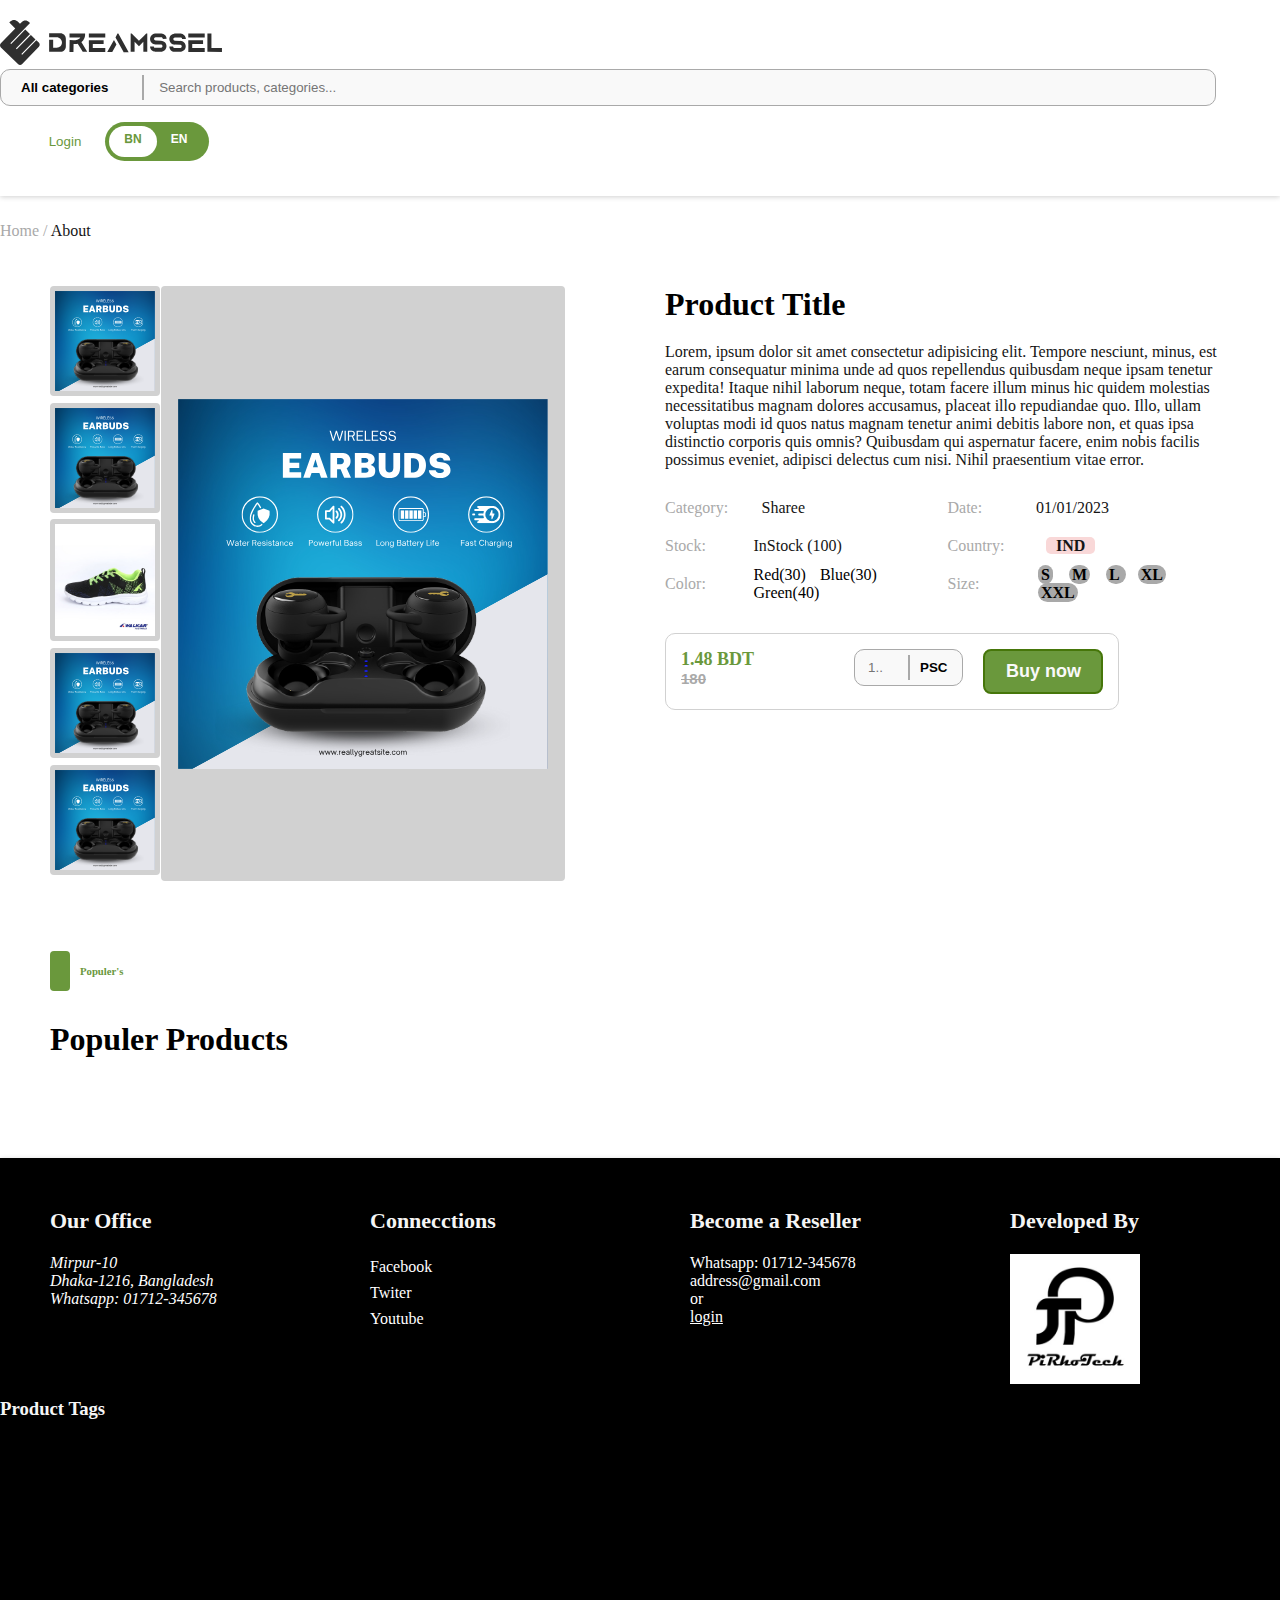
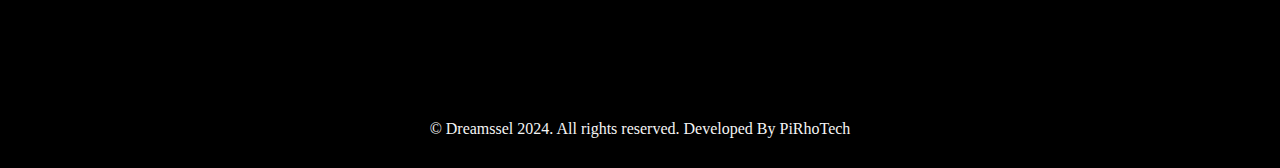
<file: productView.html>
<!DOCTYPE html>
<html lang="en">

<head>
    <meta charset="UTF-8">
    <meta name="viewport" content="width=device-width, initial-scale=1.0">
    <title>Document</title>
    <link href="https://cdn.jsdelivr.net/npm/bootstrap@5.3.2/dist/css/bootstrap.min.css" rel="stylesheet"
        integrity="sha384-T3c6CoIi6uLrA9TneNEoa7RxnatzjcDSCmG1MXxSR1GAsXEV/Dwwykc2MPK8M2HN" crossorigin="anonymous">
    <link rel="stylesheet" href="assets/css/style.css">
    <link rel="stylesheet" href="assets/css/navbar.css">
    <link rel="stylesheet" href="assets/css/customerSays.css" />
    <link rel="stylesheet" href="assets/css/featureProducts.css">
    <link rel="stylesheet" href="assets/css/cardStyle.css">
    <link rel="stylesheet" href="assets/css/productView.css">
    <link rel="stylesheet" href="assets/css/populerProduct.css">
    <link rel="stylesheet" href="assets/css/bottomFeatureProduct.css">
    <link rel="stylesheet" href="assets/css/footer.css">

    <link rel="stylesheet" href="https://cdnjs.cloudflare.com/ajax/libs/font-awesome/6.5.1/css/all.min.css"
        integrity="sha512-DTOQO9RWCH3ppGqcWaEA1BIZOC6xxalwEsw9c2QQeAIftl+Vegovlnee1c9QX4TctnWMn13TZye+giMm8e2LwA=="
        crossorigin="anonymous" referrerpolicy="no-referrer" />
    <link rel="stylesheet" href="assets/owl-carousel/owl.carousel.min.css">
    <link rel="stylesheet" href="assets/owl-carousel/owl.theme.default.min.css">

</head>

<body>
    <!-- navbar -->
    <nav class="navbar navbar-expand-lg">
        <div class="container navContainer">
            <a class="navbar-brand" href="#">
                <img class="brand-logo lineLogo" src="assets/images/lineLogo.svg" alt="logo" />
            </a>

            <div class="searchBar">
                <form class="searchForm" role="search">
                    <!-- drop down -->
                    <!-- comment -->
                    <div class="dropdown">
                        <button class="catagoryBtnSearchBar catagoryBtn" type="button">
                            All categories
                            <div class="dropDownIcon"><i class="fa-solid fa-angle-down"></i></div>
                        </button>
                        <div class="searchBoxDropdown" aria-labelledby="dropdownMenuButton">
                            <ul>
                                <li><a href="">Sharee</a></li>
                                <li><a href="">Borkha</a></li>
                                <li><a href="">Shirt</a></li>
                                <li><a href="">Pant</a></li>
                            </ul>
                        </div>
                    </div>
                    <!-- drop down end -->
                    <input id="search" class="searchBox" type="search" placeholder="Search products, categories..."
                        aria-label="Search" />

                    <button class="SearchBtn" type="submit">
                        <i class="fa-solid fa-magnifying-glass"></i>
                    </button>
                </form>


            </div>

            <div class="userTopBtn">
                <div class="userLogin">
                    <button class="loginBtn">
                        <i class="fa-regular fa-user"></i>
                        <p class="loginText">Login</p>
                    </button>
                </div>
                <!-- language change button -->
                <div class="switch switchBtnTop">
                    <input id="language-toggle" class="check-toggle check-toggle-round-flat" type="checkbox" />
                    <label for="language-toggle"></label>
                    <span class="on">BN</span>
                    <span class="off">EN</span>
                </div>
                <!-- end -->
            </div>
        </div>
    </nav>
    <!-- for responsive menu -->
    <div class="phoneMenu">
        <div class="container phoneNavContainer">
            <div class="menuBarBtn">
                <button onclick="toggleSideMenuBar()"><i class="fa-solid fa-bars"></i></button>
            </div>

            <div class="searchBar">

                <form class="searchForm" role="search">
                    <!-- drop down -->

                    <div class="dropdown">
                        <button class="catagoryBtnSearchBar catagoryBtn" type="button">
                            <span class="allCategoryText">All categories</span>
                            <div class="dropDownIcon"><i class="fa-solid fa-angle-down"></i></div>
                        </button>
                        <div class="searchBoxDropdown" aria-labelledby="dropdownMenuButton">
                            <ul>
                                <li><a href="">Sharee</a></li>
                                <li><a href="">Borkha</a></li>
                                <li><a href="">Shirt</a></li>
                                <li><a href="">Pant</a></li>
                            </ul>
                        </div>
                    </div>
                    <!-- drop down end -->
                    <input class="searchBox" type="search" placeholder="Search products, categories..."
                        aria-label="Search">
                    <button class="SearchBtn" type="submit"><i class="fa-solid fa-magnifying-glass"></i></button>
                </form>

            </div>
        </div>
    </div>


    <!-- breadcrumb start here -->
    <div class="container breadcrumbContainer">
        <div class="path-bar">
            <div class="full-path">
                <p class="inactive-path">Home /</p>
                <span class="active-path">About</span>
            </div>
        </div>
    </div>



    <!-- mid content -->

    <!-- product view sidebar start here -->
    <div class="sideBar productViewSideBar">
        <!-- language change button -->
        <div class="switchPhoneMenu">
            <div class="switch">
                <input id="language-toggle-Mbl" class="check-toggle check-toggle-round-flat" type="checkbox" />
                <label for="language-toggle-Mbl"></label>
                <span class="on">BN</span>
                <span class="off">EN</span>
            </div>
        </div>
        <!-- end -->
        <button class="sideBarCloseBtn" onclick="toggleSideMenuBar()">
            <i class="fa-solid fa-xmark"></i>
        </button>
        <div class="productCategories">
            <h3>Choose Categories</h3>
            <ul>
                <li><a href="/">Fassion</a></li>
                <li><a href="/">Foot wear</a></li>
                <li><a href="/">Electonics</a></li>
                <li><a href="/">Cloths</a></li>
                <li><a href="/">Others</a></li>
            </ul>
            <button class="moreCategBtn">
                More Categories <span><i class="fa-solid fa-angle-right"></i></span>
            </button>
        </div>

        <div class="bestSellMenu">
            <h3>Best selling products</h3>
            <ul>
                <li><a href="/">Fassion</a></li>
                <li><a href="/">Foot wear</a></li>
                <li><a href="/">Electonics</a></li>
                <li><a href="/">Cloths</a></li>
                <li><a href="/">Others</a></li>
            </ul>
            <button class="moreCategBtn">
                More Categories <span><i class="fa-solid fa-angle-right"></i></span>
            </button>
        </div>

        <div class="trendingProMenu">
            <h3>Tending Products</h3>
            <ul>
                <li><a href="/">Fassion</a></li>
                <li><a href="/">Foot wear</a></li>
                <li><a href="/">Electonics</a></li>
                <li><a href="/">Cloths</a></li>
                <li><a href="/">Others</a></li>
            </ul>
            <button class="moreCategBtn">
                More Categories <span><i class="fa-solid fa-angle-right"></i></span>
            </button>
        </div>
    </div>
    <div class="overlay"></div>
    <!-- product view sidebar end -->
    <div class="productView">
        <div class="product-images">
            <div class="secondary-images">
              <div class="image"><img src="assets/images/product3.svg" alt="" /></div>
              <div class="image"><img src="assets/images/product3.svg" alt="" /></div>
              <div class="image"><img src="assets/images/img.jpeg" alt="" /></div>
              <div class="image"><img src="assets/images/product3.svg" alt="" /></div>
              <div class="image"><img src="assets/images/product3.svg" alt="" /></div>
            </div>
            <div class="primary-image">
              <img src="assets/images/product3.svg" alt="" />
            </div>
          </div>

        <div class="productDetails ">
            <div class="productDescription">
                <h1>Product Title</h1>
                <p>Lorem, ipsum dolor sit amet consectetur adipisicing elit. Tempore nesciunt, minus, est earum
                    consequatur minima unde ad quos repellendus quibusdam neque ipsam tenetur expedita! Itaque nihil
                    laborum neque, totam facere illum minus hic quidem molestias necessitatibus magnam dolores
                    accusamus, placeat illo repudiandae quo. Illo, ullam voluptas modi id quos natus magnam tenetur
                    animi debitis labore non, et quas ipsa distinctio corporis quis omnis? Quibusdam qui aspernatur
                    facere, enim nobis facilis possimus eveniet, adipisci delectus cum nisi. Nihil praesentium vitae
                    error.</p>
            </div>
            <div class="proDesTable">
                <div class="proDesTableLeft">
                    <div class="productAttributeItem">
                        <div class="descriptionTitle">
                            <p>Category:</p>
                        </div>
                        <div class="descriptionBox">
                            <p>Sharee</p>
                        </div>
                    </div>
                    <div class="productAttributeItem">
                        <div class="descriptionTitle">
                            <p>Stock:</p>
                        </div>
                        <div class="descriptionBox">
                            <p>InStock (100)</p>
                        </div>
                    </div>
                    <div class="productAttributeItem">
                        <div class="descriptionTitle">
                            <p>Color:</p>
                        </div>
                        <div class="descriptionBox">
                            <input class="colorRadioBtn" type="radio" id="Red" name="color" value="Red">
                            <label for="Red"> Red(30)</label>
                            <input class="colorRadioBtn" type="radio" id="Blue" name="color" value="Blue">
                            <label for="Blue">Blue(30)</label>
                            <input class="colorRadioBtn" type="radio" id="Green" name="color" value="Green">
                            <label for="Green">Green(40)</label>
                        </div>
                    </div>

                </div>
                <div class="proDesTableRight">
                    <div class="productAttributeItem">
                        <div class="descriptionTitle">
                            <p>Date:</p>
                        </div>
                        <div class="descriptionBox">
                            <p>01/01/2023</p>
                        </div>
                    </div>
                    <div class="productAttributeItem">
                        <div class="descriptionTitle">
                            <p>Country:</p>
                        </div>
                        <div class="descriptionBox">
                            <p><span class="regional-tag">IND</span></p>
                        </div>
                    </div>
                    <div class="productAttributeItem">
                        <div class="descriptionTitle">
                            <p>Size:</p>
                        </div>
                        <div class="descriptionBox">
                            <input class="sizeRadioBtn" type="radio" id="S" name="size" value="S">
                            <label class="sizeLabel" for="S"> <span>S</span></label>
                            <input class="sizeRadioBtn" type="radio" id="M" name="size" value="M">
                            <label class="sizeLabel" for="M"><span>M</span></label>
                            <input class="sizeRadioBtn" type="radio" id="L" name="size" value="L">
                            <label class="sizeLabel" for="L"><span>L</span> </label>
                            <input class="sizeRadioBtn" type="radio" id="XL" name="size" value="XL">
                            <label class="sizeLabel" for="XL"> <span>XL</span></label>
                            <input class="sizeRadioBtn" type="radio" id="XXL" name="size" value="XXL">
                            <label class="sizeLabel" for="XXL"> <span>XXL</span></label>
                        </div>
                    </div>

                </div>
            </div>
            <div class="proDesPriceBox">
                <div class="desPriceBox">
                    <h2 class="price">1.48 BDT</h2>
                    <div class="closePriceAndCategory">
                        <del class="crossed-price">180</del>

                    </div>
                </div>
                <div class="desQuantity">
                    <form class="quantityForm" role="search">

                        <input class="quanInputBox" type="text" placeholder="1..">
                        <!-- drop down -->
                        <div class="quantityDropdown">
                            <button class="pscBtn" type="button">
                                PSC <span><i class="fa-solid fa-angle-down"></i></span>
                            </button>

                        </div>
                        <!-- drop down end -->

                    </form>
                </div>
                <div class="desBuyBtn">
                    <button class="buy-now-button">
                        Buy now
                    </button>
                </div>
            </div>
        </div>
    </div>





    <!-- populer product section -->
    <div class="populerProductBox">
        <div class="header-category">
            <div class="box-pointer"></div>
            <div class="header-category-title">
                <h6>Populer's</h6>
            </div>
        </div>

        <div class="our-feature-product-header">
            <h1>Populer Products</h1>
        </div>

        <div class="PopulerProducts owl-carousel">
            <!-- product card start -->
            <div class="populerItem ">
                <div class="wrapper">
                    <div class="pic-wrapper">
                        <div class="negative-percentage">
                            <p>-36%</p>
                        </div>
                        <div class="product-pic">
                            <img src="assets/images/img.jpeg" alt="" />
                        </div>
                    </div>
                    <div class="title-price-wrapper">
                        <h3 class="product-title">Product Title</h3>

                        <div class="rate-buy-now-wrapper">
                            <div class="price-wrapper">
                                <h2 class="price">1.48 ৳</h2>
                                <div class="closePriceAndCategory">
                                    <del class="crossed-price">180</del>
                                    <div class="regional-tag">
                                        <p>IND</p>
                                    </div>
                                </div>
                            </div>

                            <button class="buy-now-button">Buy now</button>
                        </div>
                    </div>
                </div>
            </div>

            <div class="populerItem ">
                <div class="wrapper">
                    <div class="pic-wrapper">
                        <div class="negative-percentage">
                            <p>-36%</p>
                        </div>
                        <div class="product-pic">
                            <img src="assets/images/img.jpeg" alt="" />
                        </div>
                    </div>
                    <div class="title-price-wrapper">
                        <h3 class="product-title">Product Title</h3>

                        <div class="rate-buy-now-wrapper">
                            <div class="price-wrapper">
                                <h2 class="price">1.48 ৳</h2>
                                <div class="closePriceAndCategory">
                                    <del class="crossed-price">180</del>
                                    <div class="regional-tag">
                                        <p>IND</p>
                                    </div>
                                </div>
                            </div>

                            <button class="buy-now-button">Buy now</button>
                        </div>
                    </div>
                </div>
            </div>

            <div class="populerItem ">
                <div class="wrapper">
                    <div class="pic-wrapper">
                        <div class="negative-percentage">
                            <p>-36%</p>
                        </div>
                        <div class="product-pic">
                            <img src="assets/images/img.jpeg" alt="" />
                        </div>
                    </div>
                    <div class="title-price-wrapper">
                        <h3 class="product-title">Product Title</h3>

                        <div class="rate-buy-now-wrapper">
                            <div class="price-wrapper">
                                <h2 class="price">1.48 ৳</h2>
                                <div class="closePriceAndCategory">
                                    <del class="crossed-price">180</del>
                                    <div class="regional-tag">
                                        <p>IND</p>
                                    </div>
                                </div>
                            </div>

                            <button class="buy-now-button">Buy now</button>
                        </div>
                    </div>
                </div>
            </div>

            <div class="populerItem">
                <div class="wrapper">
                    <div class="pic-wrapper">
                        <div class="negative-percentage">
                            <p>-36%</p>
                        </div>
                        <div class="product-pic">
                            <img src="assets/images/img.jpeg" alt="" />
                        </div>
                    </div>
                    <div class="title-price-wrapper">
                        <h3 class="product-title">Product Title</h3>

                        <div class="rate-buy-now-wrapper">
                            <div class="price-wrapper">
                                <h2 class="price">1.48 ৳</h2>
                                <div class="closePriceAndCategory">
                                    <del class="crossed-price">180</del>
                                    <div class="regional-tag">
                                        <p>IND</p>
                                    </div>
                                </div>
                            </div>

                            <button class="buy-now-button">Buy now</button>
                        </div>
                    </div>
                </div>
            </div>
            <div class="populerItem ">
                <div class="wrapper">
                    <div class="pic-wrapper">
                        <div class="negative-percentage">
                            <p>-36%</p>
                        </div>
                        <div class="product-pic">
                            <img src="assets/images/img.jpeg" alt="" />
                        </div>
                    </div>
                    <div class="title-price-wrapper">
                        <h3 class="product-title">Product Title</h3>

                        <div class="rate-buy-now-wrapper">
                            <div class="price-wrapper">
                                <h2 class="price">1.48 ৳</h2>
                                <div class="closePriceAndCategory">
                                    <del class="crossed-price">180</del>
                                    <div class="regional-tag">
                                        <p>IND</p>
                                    </div>
                                </div>
                            </div>

                            <button class="buy-now-button">Buy now</button>
                        </div>
                    </div>
                </div>
            </div>

            <div class="populerItem">
                <div class="wrapper">
                    <div class="pic-wrapper">
                        <div class="negative-percentage">
                            <p>-36%</p>
                        </div>
                        <div class="product-pic">
                            <img src="assets/images/img.jpeg" alt="" />
                        </div>
                    </div>
                    <div class="title-price-wrapper">
                        <h3 class="product-title">Product Title</h3>

                        <div class="rate-buy-now-wrapper">
                            <div class="price-wrapper">
                                <h2 class="price">1.48 ৳</h2>
                                <div class="closePriceAndCategory">
                                    <del class="crossed-price">180</del>
                                    <div class="regional-tag">
                                        <p>IND</p>
                                    </div>
                                </div>
                            </div>

                            <button class="buy-now-button">Buy now</button>
                        </div>
                    </div>
                </div>
            </div>
        </div>
    </div>

    <!-- footer start here -->
    <div class="footer">
        <div class="footerLinks">
            <div class="addressBox">
                <h3>Our Office</h3>
                <Address>
                    <p>Mirpur-10</p>
                    <p>Dhaka-1216, Bangladesh</p>
                    <p>Whatsapp: 01712-345678</p>
                </Address>
            </div>
            <div class="connections">
                <h3>Connecctions</h3>
                <ul>
                    <li><a href="#">Facebook</a></li>
                    <li><a href="#">Twiter</a></li>
                    <li><a href="#">Youtube</a></li>
                </ul>
            </div>
            <div class="earnings">
                <h3>Become a Reseller</h3>
                <p>Whatsapp: 01712-345678</p>
                <p>address@gmail.com</p>
                <p>or</p>
                <a href="#">login</a>
            </div>
            <div class="pirhotechAdd">
                <h3>Developed By</h3>
                <img src="assets/images/black-logo.jpeg" alt="">
            </div>
        </div>
        <div class="footerTags">
            <h3>Product Tags</h3>
            <ul>
                <li>Sharee</li>
                <li>Sharee</li>
                <li>Sharee</li>
                <li>Sharee</li>
                <li>Sharee</li>
                <li>Sharee</li>
                <li>Sharee</li>
                <li>Sharee</li>
                <li>Sharee</li>
                <li>Sharee</li>
                <li>Sharee</li>
                <li>Sharee</li>
                <li>Sharee</li>
                <li>Sharee</li>
                <li>Sharee</li>
            </ul>
        </div>
        <div class="footerCopyRight">
            <p>&copy Dreamssel 2024. All rights reserved. Developed By PiRhoTech</p>
        </div>
    </div>










    <script src="https://code.jquery.com/jquery-3.7.1.min.js"
        integrity="sha256-/JqT3SQfawRcv/BIHPThkBvs0OEvtFFmqPF/lYI/Cxo=" crossorigin="anonymous"></script>
    <script src="assets/js/index.js"></script>
    <script src="assets/js/productView.js"></script>
    <script src="https://cdn.jsdelivr.net/npm/bootstrap@5.3.2/dist/js/bootstrap.bundle.min.js"
        integrity="sha384-C6RzsynM9kWDrMNeT87bh95OGNyZPhcTNXj1NW7RuBCsyN/o0jlpcV8Qyq46cDfL"
        crossorigin="anonymous"></script>
    <script src="assets/owl-carousel/owl.carousel.min.js"></script>
</body>

</html>
</file>
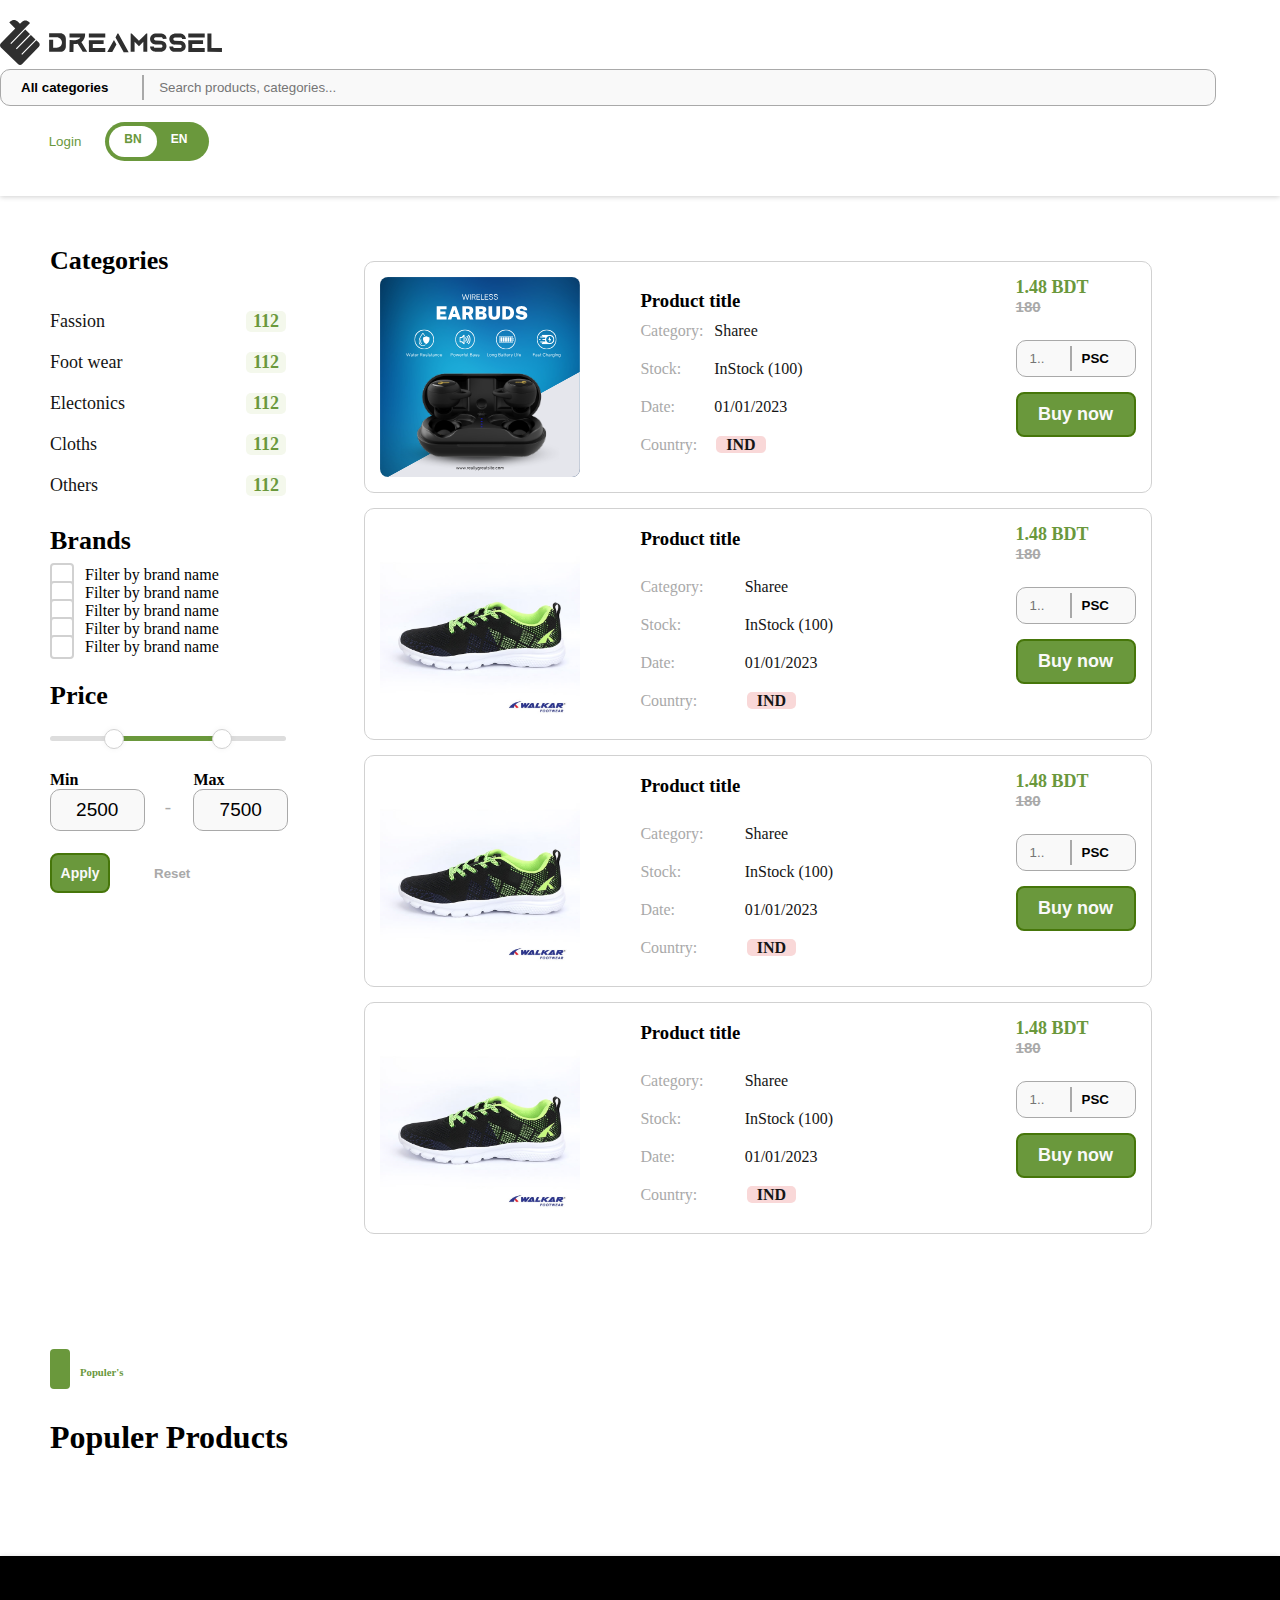
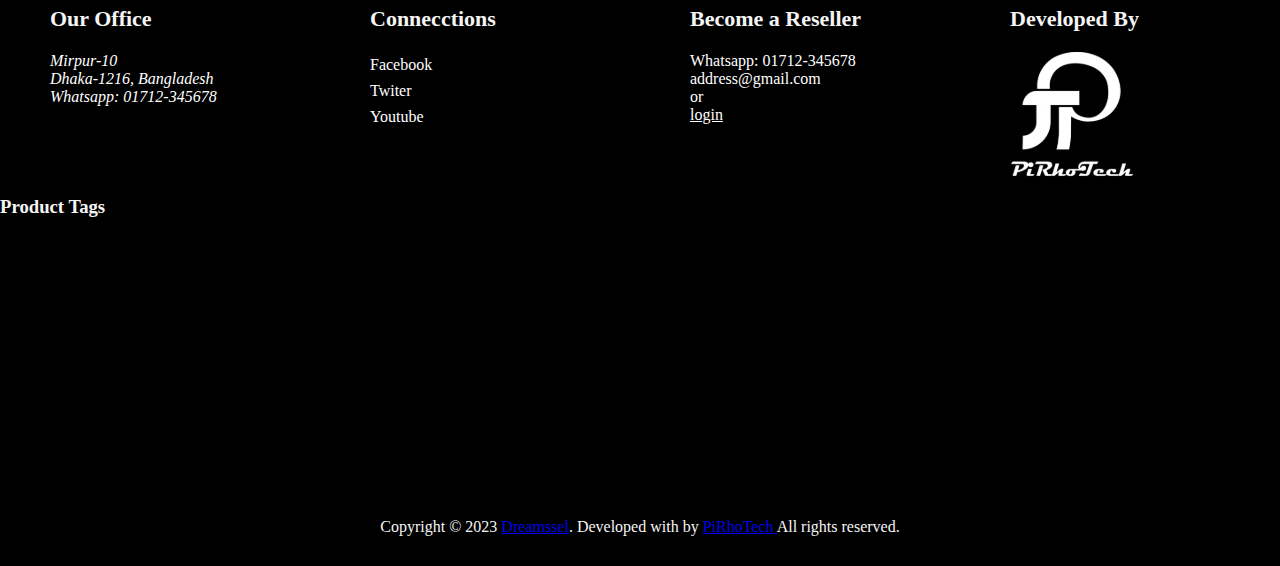
<file: searchView.html>
<!DOCTYPE html>
<html lang="en">

<head>
  <meta charset="UTF-8">
  <meta name="viewport" content="width=device-width, initial-scale=1.0">
  <title>Document</title>
  <link href="https://cdn.jsdelivr.net/npm/bootstrap@5.3.2/dist/css/bootstrap.min.css" rel="stylesheet"
    integrity="sha384-T3c6CoIi6uLrA9TneNEoa7RxnatzjcDSCmG1MXxSR1GAsXEV/Dwwykc2MPK8M2HN" crossorigin="anonymous">
  <link rel="stylesheet" href="assets/css/style.css">
  <link rel="stylesheet" href="assets/css/navbar.css">
  <link rel="stylesheet" href="assets/css/customerSays.css" />
  <link rel="stylesheet" href="assets/css/featureProducts.css">
  <link rel="stylesheet" href="assets/css/cardStyle.css">
  <link rel="stylesheet" href="assets/css/searchView.css">
  <link rel="stylesheet" href="assets/css/populerProduct.css">
  <link rel="stylesheet" href="assets/css/productView.css">
  <link rel="stylesheet" href="assets/css/bottomFeatureProduct.css">
  <link rel="stylesheet" href="assets/css/footer.css">

  <link rel="stylesheet" href="https://cdnjs.cloudflare.com/ajax/libs/font-awesome/6.5.1/css/all.min.css"
    integrity="sha512-DTOQO9RWCH3ppGqcWaEA1BIZOC6xxalwEsw9c2QQeAIftl+Vegovlnee1c9QX4TctnWMn13TZye+giMm8e2LwA=="
    crossorigin="anonymous" referrerpolicy="no-referrer" />
  <link rel="stylesheet" href="assets/owl-carousel/owl.carousel.min.css">
  <link rel="stylesheet" href="assets/owl-carousel/owl.theme.default.min.css">

</head>

<body>
  <!-- navbar -->
  <nav class="navbar navbar-expand-lg">
    <div class="container navContainer">
      <a class="navbar-brand" href="#">
        <img class="brand-logo lineLogo" src="assets/images/lineLogo.svg" alt="logo" />
      </a>

      <div class="searchBar">
        <form class="searchForm" role="search">
          <!-- drop down -->
          <!-- comment -->
          <div class="dropdown">
            <button class="catagoryBtnSearchBar catagoryBtn" type="button">
              All categories
              <div class="dropDownIcon"><i class="fa-solid fa-angle-down"></i></div>
            </button>
            <div class="searchBoxDropdown" aria-labelledby="dropdownMenuButton">
              <ul>
                <li><a href="">Sharee</a></li>
                <li><a href="">Borkha</a></li>
                <li><a href="">Shirt</a></li>
                <li><a href="">Pant</a></li>
              </ul>
            </div>
          </div>
          <!-- drop down end -->
          <input id="search" class="searchBox" type="search" placeholder="Search products, categories..."
            aria-label="Search" />

          <button class="SearchBtn" type="submit">
            <i class="fa-solid fa-magnifying-glass"></i>
          </button>
        </form>


      </div>

      <div class="userTopBtn">
        <div class="userLogin">
          <button class="loginBtn">
            <i class="fa-regular fa-user"></i>
            <p class="loginText">Login</p>
          </button>
        </div>
        <!-- language change button -->
        <div class="switch switchBtnTop">
          <input id="language-toggle" class="check-toggle check-toggle-round-flat" type="checkbox" />
          <label for="language-toggle"></label>
          <span class="on">BN</span>
          <span class="off">EN</span>
        </div>
        <!-- end -->
      </div>
    </div>
  </nav>

  <!-- for responsive menu -->
  <div class="phoneMenu">
    <div class="container phoneNavContainer">
      <div class="menuBarBtn">
        <button onclick="toggleSideMenuBar()">
          <i class="fa-solid fa-sliders"></i>
        </button>
      </div>

      <div class="searchBar">
        <form class="searchForm" role="search">
          <!-- drop down -->

          <div class="dropdown">
            <button class="catagoryBtnSearchBar catagoryBtn" type="button">
              <span class="allCategoryText">All categories</span>
              <div class="dropDownIcon"><i class="fa-solid fa-angle-down"></i></div>
            </button>
            <div class="searchBoxDropdown" aria-labelledby="dropdownMenuButton">
              <ul>
                <li><a href="">Sharee</a></li>
                <li><a href="">Borkha</a></li>
                <li><a href="">Shirt</a></li>
                <li><a href="">Pant</a></li>
              </ul>
            </div>
          </div>
          <!-- drop down end -->
          <input class="searchBox" type="search" placeholder="Search products, categories..." aria-label="Search" />
          <button class="SearchBtn" type="submit">
            <i class="fa-solid fa-magnifying-glass"></i>
          </button>
        </form>
      </div>
    </div>
  </div>

  <!-- mid content -->

  <div class="midContent">
    <div class="sideBar filterBox">
      <!-- language change button -->
      <div class="switchPhoneMenu">
        <div class="switch">
          <input id="language-toggle-Mbl" class="check-toggle check-toggle-round-flat" type="checkbox" />
          <label for="language-toggle-Mbl"></label>
          <span class="on">BN</span>
          <span class="off">EN</span>
        </div>
      </div>
      <!-- end -->
      <button class="sideBarCloseBtn" onclick="toggleSideMenuBar()">
        <i class="fa-solid fa-xmark"></i>
      </button>
      <div class="Categories">
        <h3>Categories</h3>
        <ul>
          <li><a href="">Fassion <span>112</span></a></li>
          <li><a href="">Foot wear <span>112</span></a></li>
          <li><a href="">Electonics <span>112</span></a></li>
          <li><a href="">Cloths <span>112</span></a></li>
          <li><a href="">Others <span>112</span></a></li>
        </ul>
      </div>

      <div class="brands">
        <h3>Brands</h3>
        <form action="">
          <input class="filterCheckBox" type="checkbox" id="brand1" name="brand1" value="Bike">
          <label for="brand1"> Filter by brand name</label>
          <input class="filterCheckBox" type="checkbox" id="brand2" name="brand2" value="Car">
          <label for="brand2"> Filter by brand name</label>
          <input class="filterCheckBox" type="checkbox" id="brand3" name="brand3" value="Boat">
          <label for="brand3"> Filter by brand name</label>
          <input class="filterCheckBox" type="checkbox" id="brand4" name="brand4" value="Boat">
          <label for="brand4"> Filter by brand name</label>
          <input class="filterCheckBox" type="checkbox" id="brand5" name="brand5" value="Boat">
          <label for="brand5"> Filter by brand name</label>
        </form>

      </div>

      <!-- range start -->

      <div class="priceRange">
        <h3>Price</h3>
        <div class="slider">
          <div class="progress"></div>
        </div>
        <div class="range-input">
          <input type="range" class="range-min" min="0" max="10000" value="2500" step="100">
          <input type="range" class="range-max" min="0" max="10000" value="7500" step="100">
        </div>
        <div class="price-input">
          <div class="field">
            <span>Min</span>
            <input type="number" class="input-min" value="2500">
          </div>
          <div class="separator">-</div>
          <div class="field">
            <span>Max</span>
            <input type="number" class="input-max" value="7500">
          </div>
        </div>
        <div class="applyBtnBox">
          <button class="applyBtn">Apply</button>
          <button class="resetBtn">Reset</button>
        </div>
      </div>
    </div>
    <div class="overlay"></div>

    <!-- filter end -->

    <div class="svCardBox">
      <div class="svCard">
        <div class="svDesWraper">
          <div class="svImgSection">
            <img src="assets/images/product3.svg" alt="pic">
          </div>
          <div class="svDesSection">
            <h3>Product title</h3>
            <div class="svProductDetails">
              <div class="productAttributeItem">
                <div class="descriptionTitle">
                  <p>Category:</p>
                </div>
                <div class="descriptionBox">
                  <p>Sharee</p>
                </div>
              </div>
              <div class="productAttributeItem">
                <div class="descriptionTitle">
                  <p>Stock:</p>
                </div>
                <div class="descriptionBox">
                  <p>InStock (100)</p>
                </div>
              </div>
              <div class="productAttributeItem">
                <div class="descriptionTitle">
                  <p>Date:</p>
                </div>
                <div class="descriptionBox">
                  <p>01/01/2023</p>
                </div>
              </div>
              <div class="productAttributeItem">
                <div class="descriptionTitle">
                  <p>Country:</p>
                </div>
                <div class="descriptionBox">
                  <p><span class="regional-tag">IND</span></p>
                </div>
              </div>

            </div>
          </div>
        </div>

        <div class="svPriceSection">
          <div class="svProDesPriceBox">
            <div class="desPriceBox">
              <h2 class="price">1.48 BDT</h2>
              <div class="closePriceAndCategory">
                <del class="crossed-price">180</del>

              </div>
            </div>
            <div class="desQuantity">
              <form class="quantityForm" role="search">

                <input class="quanInputBox" type="text" placeholder="1..">
                <!-- drop down -->
                <div class="quantityDropdown">
                  <button class="pscBtn" type="button">
                    PSC <span><i class="fa-solid fa-angle-down"></i></span>
                  </button>

                </div>
                <!-- drop down end -->

              </form>
            </div>
            <div class="desBuyBtn">
              <button class="buy-now-button">
                Buy now
              </button>
            </div>
          </div>
        </div>
      </div>

      <div class="svCard">
        <div class="svDesWraper">
          <div class="svImgSection">
            <img src="assets/images/img.jpeg" alt="pic">
          </div>
          <div class="svDesSection">
            <h3>Product title</h3>
            <p>Lorem ipsum dolor sit, amet consectetur adipisicing elit.</p>
            <div class="svProductDetails">
              <div class="productAttributeItem">
                <div class="descriptionTitle">
                  <p>Category:</p>
                </div>
                <div class="descriptionBox">
                  <p>Sharee</p>
                </div>
              </div>
              <div class="productAttributeItem">
                <div class="descriptionTitle">
                  <p>Stock:</p>
                </div>
                <div class="descriptionBox">
                  <p>InStock (100)</p>
                </div>
              </div>
              <div class="productAttributeItem">
                <div class="descriptionTitle">
                  <p>Date:</p>
                </div>
                <div class="descriptionBox">
                  <p>01/01/2023</p>
                </div>
              </div>
              <div class="productAttributeItem">
                <div class="descriptionTitle">
                  <p>Country:</p>
                </div>
                <div class="descriptionBox">
                  <p><span class="regional-tag">IND</span></p>
                </div>
              </div>

            </div>
          </div>
        </div>

        <div class="svPriceSection">
          <div class="svProDesPriceBox">
            <div class="desPriceBox">
              <h2 class="price">1.48 BDT</h2>
              <div class="closePriceAndCategory">
                <del class="crossed-price">180</del>

              </div>
            </div>
            <div class="desQuantity">
              <form class="quantityForm" role="search">

                <input class="quanInputBox" type="text" placeholder="1..">
                <!-- drop down -->
                <div class="quantityDropdown">
                  <button class="pscBtn" type="button">
                    PSC <span><i class="fa-solid fa-angle-down"></i></span>
                  </button>

                </div>
                <!-- drop down end -->

              </form>
            </div>
            <div class="desBuyBtn">
              <button class="buy-now-button">
                Buy now
              </button>
            </div>
          </div>
        </div>
      </div>

      <div class="svCard">
        <div class="svDesWraper">
          <div class="svImgSection">
            <img src="assets/images/img.jpeg" alt="pic">
          </div>
          <div class="svDesSection">
            <h3>Product title</h3>
            <p>Lorem ipsum dolor sit, amet consectetur adipisicing elit.</p>
            <div class="svProductDetails">
              <div class="productAttributeItem">
                <div class="descriptionTitle">
                  <p>Category:</p>
                </div>
                <div class="descriptionBox">
                  <p>Sharee</p>
                </div>
              </div>
              <div class="productAttributeItem">
                <div class="descriptionTitle">
                  <p>Stock:</p>
                </div>
                <div class="descriptionBox">
                  <p>InStock (100)</p>
                </div>
              </div>
              <div class="productAttributeItem">
                <div class="descriptionTitle">
                  <p>Date:</p>
                </div>
                <div class="descriptionBox">
                  <p>01/01/2023</p>
                </div>
              </div>
              <div class="productAttributeItem">
                <div class="descriptionTitle">
                  <p>Country:</p>
                </div>
                <div class="descriptionBox">
                  <p><span class="regional-tag">IND</span></p>
                </div>
              </div>

            </div>
          </div>
        </div>

        <div class="svPriceSection">
          <div class="svProDesPriceBox">
            <div class="desPriceBox">
              <h2 class="price">1.48 BDT</h2>
              <div class="closePriceAndCategory">
                <del class="crossed-price">180</del>

              </div>
            </div>
            <div class="desQuantity">
              <form class="quantityForm" role="search">

                <input class="quanInputBox" type="text" placeholder="1..">
                <!-- drop down -->
                <div class="quantityDropdown">
                  <button class="pscBtn" type="button">
                    PSC <span><i class="fa-solid fa-angle-down"></i></span>
                  </button>

                </div>
                <!-- drop down end -->

              </form>
            </div>
            <div class="desBuyBtn">
              <button class="buy-now-button">
                Buy now
              </button>
            </div>
          </div>
        </div>
      </div>

      <div class="svCard">
        <div class="svDesWraper">
          <div class="svImgSection">
            <img src="assets/images/img.jpeg" alt="pic">
          </div>
          <div class="svDesSection">
            <h3>Product title</h3>
            <p>Lorem ipsum dolor sit, amet consectetur adipisicing elit.</p>
            <div class="svProductDetails">
              <div class="productAttributeItem">
                <div class="descriptionTitle">
                  <p>Category:</p>
                </div>
                <div class="descriptionBox">
                  <p>Sharee</p>
                </div>
              </div>
              <div class="productAttributeItem">
                <div class="descriptionTitle">
                  <p>Stock:</p>
                </div>
                <div class="descriptionBox">
                  <p>InStock (100)</p>
                </div>
              </div>
              <div class="productAttributeItem">
                <div class="descriptionTitle">
                  <p>Date:</p>
                </div>
                <div class="descriptionBox">
                  <p>01/01/2023</p>
                </div>
              </div>
              <div class="productAttributeItem">
                <div class="descriptionTitle">
                  <p>Country:</p>
                </div>
                <div class="descriptionBox">
                  <p><span class="regional-tag">IND</span></p>
                </div>
              </div>

            </div>
          </div>
        </div>

        <div class="svPriceSection">
          <div class="svProDesPriceBox">
            <div class="desPriceBox">
              <h2 class="price">1.48 BDT</h2>
              <div class="closePriceAndCategory">
                <del class="crossed-price">180</del>

              </div>
            </div>
            <div class="desQuantity">
              <form class="quantityForm" role="search">

                <input class="quanInputBox" type="text" placeholder="1..">
                <!-- drop down -->
                <div class="quantityDropdown">
                  <button class="pscBtn" type="button">
                    PSC <span><i class="fa-solid fa-angle-down"></i></span>
                  </button>

                </div>
                <!-- drop down end -->

              </form>
            </div>
            <div class="desBuyBtn">
              <button class="buy-now-button">
                Buy now
              </button>
            </div>
          </div>
        </div>
      </div>
    </div>
  </div>

  <!-- populer product section -->
  <div class="populerProductBox">
    <div class="header-category">
      <div class="box-pointer"></div>
      <div class="header-category-title">
        <h6>Populer's</h6>
      </div>
    </div>

    <div class="our-feature-product-header">
      <h1>Populer Products</h1>
    </div>

    <div class="PopulerProducts owl-carousel">
      <!-- product card start -->
      <div class="populerItem ">
        <div class="wrapper">
          <div class="pic-wrapper">
            <div class="negative-percentage">
              <p>-36%</p>
            </div>
            <div class="product-pic">
              <img src="assets/images/img.jpeg" alt="" />
            </div>
          </div>
          <div class="title-price-wrapper">
            <h3 class="product-title">Product Title</h3>

            <div class="rate-buy-now-wrapper">
              <div class="price-wrapper">
                <h2 class="price">1.48 ৳</h2>
                <div class="closePriceAndCategory">
                  <del class="crossed-price">180</del>
                  <div class="regional-tag">
                    <p>IND</p>
                  </div>
                </div>
              </div>

              <button class="buy-now-button">Buy now</button>
            </div>
          </div>
        </div>
      </div>

      <div class="populerItem ">
        <div class="wrapper">
          <div class="pic-wrapper">
            <div class="negative-percentage">
              <p>-36%</p>
            </div>
            <div class="product-pic">
              <img src="assets/images/img.jpeg" alt="" />
            </div>
          </div>
          <div class="title-price-wrapper">
            <h3 class="product-title">Product Title</h3>

            <div class="rate-buy-now-wrapper">
              <div class="price-wrapper">
                <h2 class="price">1.48 ৳</h2>
                <div class="closePriceAndCategory">
                  <del class="crossed-price">180</del>
                  <div class="regional-tag">
                    <p>IND</p>
                  </div>
                </div>
              </div>

              <button class="buy-now-button">Buy now</button>
            </div>
          </div>
        </div>
      </div>

      <div class="populerItem ">
        <div class="wrapper">
          <div class="pic-wrapper">
            <div class="negative-percentage">
              <p>-36%</p>
            </div>
            <div class="product-pic">
              <img src="assets/images/img.jpeg" alt="" />
            </div>
          </div>
          <div class="title-price-wrapper">
            <h3 class="product-title">Product Title</h3>

            <div class="rate-buy-now-wrapper">
              <div class="price-wrapper">
                <h2 class="price">1.48 ৳</h2>
                <div class="closePriceAndCategory">
                  <del class="crossed-price">180</del>
                  <div class="regional-tag">
                    <p>IND</p>
                  </div>
                </div>
              </div>

              <button class="buy-now-button">Buy now</button>
            </div>
          </div>
        </div>
      </div>

      <div class="populerItem">
        <div class="wrapper">
          <div class="pic-wrapper">
            <div class="negative-percentage">
              <p>-36%</p>
            </div>
            <div class="product-pic">
              <img src="assets/images/img.jpeg" alt="" />
            </div>
          </div>
          <div class="title-price-wrapper">
            <h3 class="product-title">Product Title</h3>

            <div class="rate-buy-now-wrapper">
              <div class="price-wrapper">
                <h2 class="price">1.48 ৳</h2>
                <div class="closePriceAndCategory">
                  <del class="crossed-price">180</del>
                  <div class="regional-tag">
                    <p>IND</p>
                  </div>
                </div>
              </div>

              <button class="buy-now-button">Buy now</button>
            </div>
          </div>
        </div>
      </div>
      <div class="populerItem ">
        <div class="wrapper">
          <div class="pic-wrapper">
            <div class="negative-percentage">
              <p>-36%</p>
            </div>
            <div class="product-pic">
              <img src="assets/images/img.jpeg" alt="" />
            </div>
          </div>
          <div class="title-price-wrapper">
            <h3 class="product-title">Product Title</h3>

            <div class="rate-buy-now-wrapper">
              <div class="price-wrapper">
                <h2 class="price">1.48 ৳</h2>
                <div class="closePriceAndCategory">
                  <del class="crossed-price">180</del>
                  <div class="regional-tag">
                    <p>IND</p>
                  </div>
                </div>
              </div>

              <button class="buy-now-button">Buy now</button>
            </div>
          </div>
        </div>
      </div>

      <div class="populerItem">
        <div class="wrapper">
          <div class="pic-wrapper">
            <div class="negative-percentage">
              <p>-36%</p>
            </div>
            <div class="product-pic">
              <img src="assets/images/img.jpeg" alt="" />
            </div>
          </div>
          <div class="title-price-wrapper">
            <h3 class="product-title">Product Title</h3>

            <div class="rate-buy-now-wrapper">
              <div class="price-wrapper">
                <h2 class="price">1.48 ৳</h2>
                <div class="closePriceAndCategory">
                  <del class="crossed-price">180</del>
                  <div class="regional-tag">
                    <p>IND</p>
                  </div>
                </div>
              </div>

              <button class="buy-now-button">Buy now</button>
            </div>
          </div>
        </div>
      </div>
    </div>
  </div>

  <!-- footer start -->

  <div class="footer">
    <div class="footerLinks">
      <div class="addressBox">
        <h3>Our Office</h3>
        <address>
          <p>Mirpur-10</p>
          <p>Dhaka-1216, Bangladesh</p>
          <p>Whatsapp: 01712-345678</p>
        </address>
      </div>
      <div class="connections">
        <h3>Connecctions</h3>
        <ul>
          <li><a href="#">Facebook</a></li>
          <li><a href="#">Twiter</a></li>
          <li><a href="#">Youtube</a></li>
        </ul>
      </div>
      <div class="earnings">
        <h3>Become a Reseller</h3>
        <p>Whatsapp: 01712-345678</p>
        <p>address@gmail.com</p>
        <p>or</p>
        <a href="#">login</a>
      </div>
      <div class="pirhotechAdd">
        <h3>Developed By</h3>
        <img src="assets/images/whitelogoPiRhoTech.svg" alt="" />
      </div>
    </div>
    <div class="footerTags">
      <h3>Product Tags</h3>
      <ul>
        <li>Sharee</li>
        <li>Sharee</li>
        <li>Sharee</li>
        <li>Sharee</li>
        <li>Sharee</li>
        <li>Sharee</li>
        <li>Sharee</li>
        <li>Sharee</li>
        <li>Sharee</li>
        <li>Sharee</li>
        <li>Sharee</li>
        <li>Sharee</li>
        <li>Sharee</li>
        <li>Sharee</li>
        <li>Sharee</li>
      </ul>
    </div>
    <div class="footerCopyRight">
      <p>
        Copyright &copy 2023 <a href="javascript:void(0);" class="text-success">Dreamssel</a>. Developed with <span
          class="fa fa-heart text-danger"></span> by <a class="text-success" href="https://www.pirhotech.com"> PiRhoTech
        </a> All rights reserved.
      </p>
    </div>
  </div>











  <script src="https://code.jquery.com/jquery-3.7.1.min.js"
    integrity="sha256-/JqT3SQfawRcv/BIHPThkBvs0OEvtFFmqPF/lYI/Cxo=" crossorigin="anonymous"></script>
  <script src="assets/owl-carousel/owl.carousel.min.js"></script>
  <script src="assets/js/index.js"></script>
  <script src="assets/js/priceRange.js"></script>
  <script src="https://cdn.jsdelivr.net/npm/bootstrap@5.3.2/dist/js/bootstrap.bundle.min.js"
    integrity="sha384-C6RzsynM9kWDrMNeT87bh95OGNyZPhcTNXj1NW7RuBCsyN/o0jlpcV8Qyq46cDfL"
    crossorigin="anonymous"></script>

</body>

</html>
</file>
<file: assets/css/style.css>
*
{
    margin: 0;
    padding: 0;
}
:root
{
    --primaryColor: #6A983C;
}


/* mid content start */
.midContent
{
    padding: 50px;
    display: flex;
}
.sideBar
{
    width: 20%;
    position: relative;
}
.productsBox
{
    width: 80%;
}
.productCategories
{
    margin-right: 10px;
}
/* sidebar  */
.sideBar h3
{
    font-size: 26px;
    margin-bottom: 25px;
}
.sideBar ul
{
    list-style: none;
    padding-left: 0 !important;
}
.sideBar ul li
{
    padding: 10px 0;
    font-size: 18px;
}
.sideBar ul li ul
{
    margin-left: 20px;
}
.sideBar ul li a 
{
    color: var(--primaryColor);
}



.sideBarCloseBtn
{
    background-color: transparent;
    color: #000;
    border: none;
    padding: 10px;
    font-size: 20px;
    cursor: pointer;
    position: absolute;
    top: 0;
    right: 0;
    display: none;
}
.sideBarCloseBtn:hover
{
    background-color: rgba(0, 0, 0, .1);
}
/* for blur overlay effect to sidebar */
.overlay {
    position: fixed;
    top: 0;
    left: 0;
    width: 100%;
    height: 100%;
    background-color: rgba(0, 0, 0, 0.5); /* Semi-transparent black background */
    z-index: 5; /* Ensure the overlay is below the sidebar */
    display: none; /* Initially hidden */
}

.sideBar.active + .overlay {
    display: block; /* Show overlay when sidebar is active */
}
/* end */
.switchPhoneMenu
{
    position: absolute ;
    top: 10px ;
    left: 0 ;
    display: none;
}

/* for category menu */
.drawer-body li .dropDownIcon {
    margin-left: 15px;
    display: inline-block;
    transition: transform 0.5s ease-in-out;
  }
  .angleDown {
    display: inline-block;
    transition: transform 0.5s ease-in-out;
    transform: rotate(90deg);
  }
  .subCategoryMenu {
    max-height: 0;
    overflow: hidden;
    opacity: 0;
    transition: max-height 0.5s ease, opacity 0.5s ease;
  }
  
  .subCategoryMenu.active {
    max-height: 800px;
    opacity: 1;
  }
  
  .subCategoryItem .dropDownIcon {
    margin-left: 15px;
    display: inline-block;
    transition: transform 0.5s ease-in-out;
  }
/* for top carousel */
.topCarouselItem
{
    width: 100%; 
    aspect-ratio: 1/.35;
    overflow: hidden;
    background-color: #D1D1D1;
    border-radius: 4px;
    display: flex;
    align-items: center;
}
.topCarouselItem img
{
    height: auto;
    width: 100%;
}
.owl-dots
{
    position: absolute;
    bottom: 0px;
    left: 0;
    right: 0;
}
.topCarousel.owl-nav
{
    display: none;
}
/* Active dot color */
.topCarousel .owl-dot.active span{
    background: var(--primaryColor) !important;   
}

/* Dot color on hover */
.topCarousel .owl-dot:hover span{
    background: var(--primaryColor) !important;
}

/* responsive start here */
@media screen and (max-width: 1050px)
{
    .sideBar ul li
    {
        font-size: 15px;
    }
}
@media screen and (max-width: 995px)
{
    .sideBar button span
    {
        padding: 0;
    }
    
}
@media screen and (max-width: 970px)
{
    .sideBar
    {
        position: fixed;
        top: 0;
        left: -100%;
        height: 100%;
        width: 40%;
        background-color: #fff;
        z-index: 10;
        overflow: scroll;
        box-shadow: 0 1px 5px #D1D1D1;
        padding: 50px 0 20px 50px;
        /* display: none; */
        transition: 0.6s ease;
        transition-property: left;
    }
    .sideBar.active
    {
        left: 0;
    }
    .sideBarCloseBtn
    {
        display: block;
    }
    .bestSellMenu, .trendingProMenu {
        margin-top: 80px;
    }
    .sideBar button span
    {
        padding: 0 5px;
    }
    .productsBox 
    {
        width: 100%;
    }
    .midContent 
    {
        padding: 35px;
    }
    .sideBar ul li
    {
        font-size: 18px;
    }
}
@media screen and (max-width: 700px)
{
    .sideBar
    {
        width: 60%;
    }
    .midContent 
    {
        padding: 25px;
    }
}
@media screen and (max-width: 500px)
{
    .sideBar
    {
        width: 70%;
    }
    .midContent
    {
        padding: 20px;
    }
    .productCategories
    {
        margin-top: 20px;
    }
}
@media screen and (max-width: 450px)
{
    .midContent
    {
        padding: 5px;
        margin-top: 20px;
    }
}
@media screen and (max-width: 400px)
{
    .sideBar
    {
        width: 80%;
        padding: 50px 0 20px 30px;
    }
}
</file>
<file: assets/css/navbar.css>
/* code for navbar */
:root
{
    --primaryColor: #6A983C;
}
.navbar
{
    box-shadow: 0 1px 5px #D1D1D1;
    padding: 20px 0;
}
.brand-logo
{
    height: 45px;

}

.userLogin
{
    text-align: center;
    padding: 5px;
    margin-left: 30px;
    height: 60px;
    width: 60px;
}
.userLogin *
{
    color: var(--primaryColor);
}
.loginBtn
{
    background-color: transparent;
    width: 100%;
    height: 100%;
    border: none;
}
.loginBtn:hover  .fa-user
{
    color: #46760A !important;
}
.loginBtn:hover  .loginText
{
    color: #46760A !important;
}
.userTopBtn
{
    display: flex;
    align-items: center;
}

/* design for search bar */
.searchForm
{
    display: flex;
}

.catagoryBtn,.SearchBtn
{
    background-color: transparent;
    border: none;
}
.catagoryBtn
{
    font-weight: bold;
    padding: 5px 15px;
}
.SearchBtn
{
    padding: 5px;
}
.dropdown
{
    position: relative;
}
.dropdown .searchBoxDropdown
{
    position: absolute;
    top: 40px;
    left: -4px;
    right: 0;
    z-index: 2;
    background-color: #f9f9f9;
    border-radius: 8px;
    overflow-y: scroll;
    opacity: 0;
    max-height: 0;
    transition: max-height 0.5s ease-in-out, opacity 0.5s ease-in-out;
}
.searchBoxDropdown.active
{
    opacity: 1;
    max-height: 152px;
}
.catagoryBtnSearchBar .dropDownIcon
{
    color: var(--primaryColor);
    margin-left: 15px;
    display: inline-block;
    transition: transform 0.5s ease-in-out;
}
.angleUp {
    display: inline-block;
    transition: transform 0.5s ease-in-out;
    transform: rotate(-180deg);
  }
.searchBoxDropdown ul
{
    list-style: none;
    padding-left: 0 !important;
    text-align: center;
}
.searchBoxDropdown ul li
{
    padding: 7px 0;
}
.searchBoxDropdown ul li:hover
{
    background-color: var(--primaryColor);
    color: #f9f9f9;
}
.searchBoxDropdown ul li a
{
    text-decoration: none;
    color: #000000;
}
.searchBoxDropdown ul li:hover a
{
    color: #f9f9f9;
}
.searchBox
{
    background-color: transparent;
    outline: none;
    border: none;
    width: 400px;
    padding: 0px 15px;
    border-left: 2px solid #A9A9A9;
    box-sizing: border-box;
}
.searchForm
{
    background-color: #f9f9f9;
    border: 1px solid #A9A9A9;
    padding: 5px;
    border-radius: 10px;
}
.navContainer
{
    max-width: 95% !important;
}
.phoneNavContainer
{
    display: flex;
    max-width: 95%;
    justify-content: space-between;
    align-items: center;
}
.phoneMenu
{
   padding: 20px 0;
   display: none;
   box-shadow: 0 0 6px rgba(0, 0, 0, 0.1); 
}
.menuBarBtn button
{
    background-color: transparent;
    border: none;
    font-size: 20px;
}
.menuBarBtn button
{
    font-size: 25px;
}
.menuBarBtn button:hover
{
    background-color: rgba(0, 0, 0, .1);
}
/* for language change button */
.switch {
    position: relative;
    display: inline-block;
    margin: 0 5px;
  }
  
  .switch > span {
    position: absolute;
    top: 10px;
    pointer-events: none;
    font-family: 'Helvetica', Arial, sans-serif;
    font-weight: bold;
    font-size: 12px;
    text-transform: uppercase;
    text-shadow: 0 1px 0 rgba(0, 0, 0, .06);
    width: 50%;
    text-align: center;
  }
  
  input.check-toggle-round-flat:checked ~ .off {
    color: var(--primaryColor);
  }
  
  input.check-toggle-round-flat:checked ~ .on {
    color: #fff;
  }
  
  .switch > span.on {
    left: 0;
    padding-left: 2px;
    color: var(--primaryColor);
  }
  
  .switch > span.off {
    right: 0;
    padding-right: 4px;
    color: #fff;
  }
  
  .check-toggle {
    position: absolute;
    margin-left: -9999px;
    visibility: hidden;
  }
  .check-toggle + label {
    display: block;
    position: relative;
    cursor: pointer;
    outline: none;
    -webkit-user-select: none;
    -moz-user-select: none;
    -ms-user-select: none;
    user-select: none;
  }
  
  input.check-toggle-round-flat + label {
    padding: 2px;
    width: 100px;
    height: 35px;
    background-color: var(--primaryColor);
    -webkit-border-radius: 60px;
    -moz-border-radius: 60px;
    -ms-border-radius: 60px;
    -o-border-radius: 60px;
    border-radius: 60px;
  }
  input.check-toggle-round-flat + label:before, input.check-toggle-round-flat + label:after {
    display: block;
    position: absolute;
    content: "";
  }
  
  input.check-toggle-round-flat + label:before {
    top: 2px;
    left: 2px;
    bottom: 2px;
    right: 2px;
    background-color: var(--primaryColor);
    -webkit-moz-border-radius: 60px;
    -ms-border-radius: 60px;
    -o-border-radius: 60px;
    border-radius: 60px;
  }
  input.check-toggle-round-flat + label:after {
    top: 4px;
    left: 4px;
    bottom: 4px;
    width: 48px;
    background-color: #fff;
    -webkit-border-radius: 52px;
    -moz-border-radius: 52px;
    -ms-border-radius: 52px;
    -o-border-radius: 52px;
    border-radius: 52px;
    -webkit-transition: margin 0.2s;
    -moz-transition: margin 0.2s;
    -o-transition: margin 0.2s;
    transition: margin 0.2s;
  }
  
  input.check-toggle-round-flat:checked + label {
  }
  
  input.check-toggle-round-flat:checked + label:after {
    margin-left: 44px;
  }
  /* language change btn end */
/* for navbar only */

/* @media (min-width: 1400px)
{
    .navContainer
    {
        max-width: 95% !important;
    }
}  */


/* responsive start */
@media screen and (max-width: 1117px)
{
    .searchBox
    {
        width: 295px;
    }
}
@media screen and (max-width: 1011px)
{
    .searchBox
    {
        width: 250px;
    }
}
@media screen and (max-width: 970px)
{
    .phoneMenu
    {
        display: block;
    }
    .navbar .searchBar
    {
        display: none;
    }
    .searchBox
    {
        width: 400px;
    }
}

@media screen and (max-width: 710px)
{
    .searchBox
    {
        width: 300px;
    }
}

@media screen and (max-width: 610px)
{
    .searchBox
    {
        width: 200px;
    }
    .catagoryBtn
    {
        padding: 5px;
        font-size: 16px;
    }
}
@media screen and (max-width: 500px)
{
    .searchBox
    {
        width: 250px;
        padding: 0 5px;
    }
    .catagoryBtn span
    {
        padding: 0px;
    }
    .userLogin
    {
        margin-left: 0;
    }
    .allCategoryText
    {
        display: none;
    }
    
    .dropdown .searchBoxDropdown
    {
        width: 130px;
    }
    .catagoryBtnSearchBar .dropDownIcon
    {
        margin-left: 0;
        padding: 0 5px;
    }
    .switchBtnTop
    {
        display: none;
    }
    .switchPhoneMenu
    {
        display: block;
    }

}
@media screen and (max-width: 450px)
{
    .phoneNavContainer
    {
        max-width: 100%;
    }
    .navContainer
    {
        max-width: 100% !important;
    }
}
@media screen and (max-width: 420px)
{
    .searchBox
    {
        width: 200px;
    }
}
@media screen and (max-width: 360px)
{
    .searchBox
    {
        width: 170px;
    }
}
@media screen and (max-width: 350px)
{
    .searchBox
    {
        width: 170px;
    }
    .lineLogo
    {
        height: 40px;
    }
}
</file>
<file: assets/css/customerSays.css>
.customerSays
{
  padding: 20px 50px;
}

.quote-card {
    border: 1px solid #D1D1D1;
    padding: 40px;
    margin: 10px;
    text-align: center;
    position: relative;
    border-radius: 10px;
  }
  .quote-card p
  {
    margin: 30px 0;
    font-weight: bold;
    color: #A9A9A9;
  }
  .quote-card h3
  {
    font-size: 22px;
  }
  .quote-card img
  {
    height: 70px ;
    width: 70px !important;
    border-radius: 50%;
    position: absolute;
    bottom: -30px;
    left: 43%;
  }
  .customerSays .owl-item
  {
    padding: 30px 0 !important;
  }

  /* Customize the navigation buttons */
.customerSays .owl-prev,
.customerSays .owl-next {
  position: absolute;
  top: 50%;
  transform: translateY(-50%);
  width: 40px; /* Set the width */
  height: 60px; /* Set the height */
  background-color: #151515 !important; /* Change background color */
  color: #fff !important; /* Change text color */

  text-align: center;
  line-height: 40px;

}

.customerSays .owl-prev {
  border-top-right-radius: 30%;
  border-bottom-right-radius: 30%;
  left: 10px; /* Adjust the left position */
}

.customerSays .owl-next {
  border-top-left-radius: 30%;
  border-bottom-left-radius: 30%;
  right: 10px; /* Adjust the right position */
}
.customerSays .owl-nav i
{
  font-size: 20px;
  font-weight: bold;
}

@media screen and (max-width: 970px)
{
    .customerSays
    {
        padding: 0 35px;
    }
}
@media screen and (max-width: 700px)
{
    .customerSays
    {
        padding: 0 25px;
    }
}
@media screen and (max-width: 500px)
{
    .customerSays
    {
        padding: 0 20px;
    }
}
@media screen and (max-width: 450px)
{
    .customerSays
    {
        padding: 0 5px;
    }
}
</file>
<file: assets/css/featureProducts.css>
/* feature products */
:root
{
    --primaryColor: #6A983C;
}
.featureProduct
{
    display: flex;
    padding: 50px;
}
.featureBox1, .featureBox2
{
    width: 50%;
    border-radius: 10px;
    overflow: hidden;
    position: relative;
    background-color: #f4f8ec;
    aspect-ratio: 1/.55;
}

.featureBox1
{

    margin-right: 10px;
}
.featureBox2
{
    margin-left: 10px;
}
.featureProduct img
{
    height: 100%;
    width: 100%;
}
.featureContent1,.featureContent2 
{
    padding: 25px;
    position: absolute;
    top: 0px;
    height: 100%;
    width: 100%;
}

.fetureBtn
{
    background-color: transparent;
    border: none;
    padding: 9px 15px;
    font-weight: bold;
    position: absolute;
    top: 15px;
    right: 20px;
    font-size: 17px;
    color: #F9F9F9;
    text-shadow: 1px 1px #000000;
    
}

.fetureBtn:hover span
{
    display: inline-block;
    transform: translateX(20%);
    transition: transform .4s ease;
}

.featureContentText1,.featureContentText2
{
    display: none;
}
.featureBox1:hover  .featureContentText1
{
    display: block;
}
.featureBox1:hover .featureContent1
{
    background-color: rgba(0, 0, 0, 0.3);
}
.featureBox2:hover  .featureContentText2
{
    display: block;
}
.featureBox2:hover .featureContent2
{
    background-color: rgba(0, 0, 0, 0.3);
}
.featureBox2Mbl
{
    display: none;
}
.featureProductMbl
{
    padding: 25px;
    margin-bottom: 25px;
    display: none;
}
/* responsive start */
@media screen and (max-width: 970px)
{
    .featureProduct
    {
        padding: 35px;
    }
}
@media screen and (max-width: 750px)
{
    .fetureBtn
    {
        padding: 5px 10px;
        font-size: 14px;
    }
    .featureProduct h1 
    {
        font-size: 20px;
    }
}
@media screen and (max-width: 700px)
{
    .featureProduct
    {
        padding: 25px;
    }
    .featureBox1, .featureBox2
    {
        width: 100%;  
    }
    .featureBox2
    {
        display: none;
    }
    .featureProductMbl
    {
        display: block;
    }
    .featureBox2Mbl
    {
        display: block;
    }
    .featureProduct
    {
        flex-wrap: wrap;
    }
    .featureBox1 
    {
        margin-right: 0px;
        margin-bottom: 15px;
    }
    .featureBox2 
    {
        margin-left: 0px;
        margin-top: 15px;
    }
    .fetureBtn
    {
        padding: 9px 15px;
        font-size: 18px;
    }
}
@media screen and (max-width: 500px)
{
    .fetureBtn
    {
        padding: 5px 10px;
        font-size: 14px;
    }
    .featureProduct
    {
        padding: 20px;
    }
    .featureProductMbl
    {
        padding: 20px;
    }
}
@media screen and (max-width: 450px)
{
    .featureProduct
    {
        padding: 5px;
    }
    .featureProductMbl
    {
        padding: 5px;
    }
}
</file>
<file: assets/css/cardStyle.css>
h1,
h2,
h3,
h4,
h5,
h6,
p {
    margin: 0;
}
:root
{
    --primaryColor: #6A983C;
}
.wrapper {
    font-family: 'Poppins', sans-serif;
    height: auto;
    border-radius: 12px;
    border: 1px solid #D1D1D1;
}
.populerItem .wrapper
{
    margin: 0 10px !important;
}

.wrapper:hover {
    cursor: pointer;
    box-shadow: 0 1px 5px #D1D1D1;
}

.pic-wrapper {

    width: 100%;
    height: auto;
    background-color: #F9F9F9;
    border-radius: 12px;
    margin-bottom: 16px;
    overflow: hidden;
    position: relative;

}

.negative-percentage {
    width: max-content;
    margin: 0px 0 0 0px;
    background-color: var(--primaryColor);
    padding: 0 5px 0 5px;
    position: absolute;
    z-index: 1;
    border-bottom-right-radius: 12px;
}

.negative-percentage p {
    display: inline;
    color: #fff;
    font-weight: 500;
    font-size: 12px;
}

.product-pic {
    width: auto;
    transform: scale(1);
    transition: transform .5s ease, height 0.2s ease;
}


.product-pic img {
    max-width: 100%;
    max-height: 100%;
    min-width: 100%;
}

.product-pic:hover {
    transform: scale(1.05);
    transition: transform .5s ease, height 0.2s ease;
}

.product-title {
    font-family: 'Poppins', sans-serif;
    color: #151515;
    font-weight: 600;
    font-size: 18px;
    height: 44px;
    overflow: hidden;
}



.regional-tag {
    width: max-content;
    height: max-content;
    margin: 0 0 0 12px;
    background-color: #f9d8d8;
    padding: 0 5px 0 5px;
    z-index: 1;
    border-radius: 5px;
}

.regional-tag p {
    display: inline;
    color: #670000;
    font-weight: 600;
    font-size: 14px;
}


.rate-buy-now-wrapper {
    display: flex;
    justify-content: space-between;
    margin-top: 10px;
    align-items: center;
}

.buy-now-button {
    width: 80px;
    height: 32px;
    border: #46760A solid 2px;
    border-radius: 8px;
    background-color: var(--primaryColor);
    color: #F9F9F9;
    font-weight: bold;
    font-size: 14px;
    transition-duration: .5s;
    -webkit-transition-duration: .5s;
    -o-transition-duration: .5s;

}

.buy-now-button:hover {
    background-color: #F9F9F9;
    color: var(--primaryColor);
    transition-duration: .5s;
    -webkit-transition-duration: .5s;
    -o-transition-duration: .5s;
}

.crossed-price {
    display: inline;
    color: #A9A9A9;
    font-family: 'Poppins', sans-serif;
    font-size: 15px;
    font-weight: 600;
}
/* farhan end */
.price
{
    font-size: 18px;
    font-weight: bold;
}
.closePriceAndCategory
{
    display: flex;
    justify-content: space-between;
}
.allProducts
{
    display: flex;
    justify-content: space-between;
    flex-wrap: wrap;
    margin: 30px auto 0px auto;
}
.stock
{
    width: max-content;
    margin:0 12px 0 12px;
    background-color: #F4F8EC;
    padding: 0 10px 0 10px;
    position: absolute;
    bottom: 0;
    left: 0;
    z-index: 1;
    border-radius: 5px;
}
.stock p {
    display: inline;
    color: var(--primaryColor);
    font-weight: 600;
}
.title-price-wrapper
{
    padding: 0 10px 10px 10px;
}
/* responsive start */
/* 412 */
@media screen and (max-width: 650px)
{
    
    .product-title 
    {
        font-weight: 500;
        font-size: 14px;
        height: 35px;
        overflow: hidden;
    }
    .price
    {
        font-size: 15px;
    }
    .crossed-price
    {
        font-size: 13px;
    }
    .regional-tag
    {
        height: 17px;
        padding: 2px 2px;
    }
    .regional-tag p
    {
        font-size: 11px;
        display: block;
    }
    .buy-now-button
    {
        width: 55px;
        height: 27px;
        border: #46760A solid 1px;
        border-radius: 6px;
        font-size: 11px;
    }
    .negative-percentage
    {
        padding: 0px 4px 0 4px;
    }
    .negative-percentage p
    {
        font-size: 13px;
    }
    .stock
    {
        margin: 5px 0 0 5px;
        padding: 0px 5px 0 5px;
    }
    .stock p
    {
        font-size: 13px;
    }
}
/* 365 */
@media screen and (max-width: 577px)
{
    .title-price-wrapper
    {
        padding: 5px;
    }
    .product-title 
    {
        font-weight: 500;
        font-size: 14px;
        height: 35px;
        overflow: hidden;
    }
    .price
    {
        font-size: 15px;
    }
    .crossed-price
    {
        font-size: 13px;
    }
    .regional-tag
    {
        height: 17px;
        padding: 2px 2px;
    }
    .regional-tag p
    {
        font-size: 11px;
        display: block;
    }
    .buy-now-button
    {
        width: 55px;
        height: 27px;
        border: #46760A solid 1px;
        border-radius: 6px;
        font-size: 11px;
    }
    .negative-percentage
    {
        padding: 0px 4px 0 4px;
    }
    .negative-percentage p
    {
        font-size: 13px;
    }
    .stock
    {
        margin: 5px 0 0 5px;
        padding: 0px 5px 0 5px;
    }
    .stock p
    {
        font-size: 13px;
    }
}

@media screen and (max-width: 517px)
{
    
    .product-title 
    {
        font-weight: 500;
        font-size: 14px;
        height: 35px;
        overflow: hidden;
    }
    .price
    {
        font-size: 15px;
    }
    .crossed-price
    {
        font-size: 13px;
    }
    .regional-tag
    {
        height: 17px;
        padding: 2px 2px;
    }
    .regional-tag p
    {
        font-size: 11px;
        display: block;
    }
    .buy-now-button
    {
        width: 55px;
        height: 27px;
        border: #46760A solid 1px;
        border-radius: 6px;
        font-size: 11px;
    }
    .negative-percentage
    {
        padding: 0px 4px 0 4px;
    }
    .negative-percentage p
    {
        font-size: 13px;
    }
    .stock
    {
        margin: 5px 0 0 5px;
        padding: 0px 5px 0 5px;
    }
    .stock p
    {
        font-size: 13px;
    }
}



@media screen and (max-width: 365px)
{
    
    .title-price-wrapper
    {
        padding: 5px;
    }
    .product-title 
    {
        font-weight: 500;
        font-size: 14px;
        height: 35px;
        overflow: hidden;
    }
    .price
    {
        font-size: 15px;
    }
    .crossed-price
    {
        font-size: 13px;
    }
    .regional-tag
    {
        height: 17px;
        padding: 2px 2px;
    }
    .regional-tag p
    {
        font-size: 11px;
        display: block;
    }
    .buy-now-button
    {
        width: 55px;
        height: 27px;
        border: #46760A solid 1px;
        border-radius: 6px;
        font-size: 11px;
    }
    .negative-percentage
    {
        padding: 0px 4px 0 4px;
    }
    .negative-percentage p
    {
        font-size: 13px;
    }
    .stock
    {
        margin: 5px 0 0 5px;
        padding: 0px 5px 0 5px;
    }
    .stock p
    {
        font-size: 13px;
    }
}

/* for populer product */
/* @media screen and (max-width: 700px)
{
    .PopulerProducts .wrapper
    {
        width: 155px;
    }
    .PopulerProducts .pic-wrapper
    {
        height: 155px;
    }
    .PopulerProducts .product-pic
    {
        height: 155px;
    }
    .PopulerProducts.product-title 
    {
        font-weight: 500;
        font-size: 14px;
        height: 35px;
        overflow: hidden;
    }
    .PopulerProducts .price
    {
        font-size: 15px;
    }
    .PopulerProducts .crossed-price
    {
        font-size: 13px;
    }
    .PopulerProducts .regional-tag
    {
        height: 17px;
        padding: 2px 2px;
    }
    .PopulerProducts .regional-tag p
    {
        font-size: 11px;
        display: block;
    }
    .PopulerProducts .buy-now-button
    {
        width: 55px;
        height: 27px;
        border: #46760A solid 1px;
        border-radius: 6px;
        font-size: 11px;
    }
    .PopulerProducts .negative-percentage
    {
        padding: 0px 5px 0 5px;
    }
    .PopulerProducts .negative-percentage p
    {
        font-size: 13px;
    }
    .PopulerProducts .stock
    {
        margin: 5px 0 0 5px;
        padding: 0px 5px 0 5px;
    }
    .PopulerProducts .stock p
    {
        font-size: 13px;
    }
} */
@media (max-width: 576px)
{
    .col-xsm-6 {
        flex: 0 0 auto;
        width: 50%;
    }
}

/* @media screen and (max-width: 420px)
{
    .PopulerProducts .wrapper
    {
        width: 126px;
    }
    .PopulerProducts .pic-wrapper
    {
        height: 125px;
    }
    .PopulerProducts .product-pic
    {
        height: 125px;
    }
} */
</file>
<file: assets/css/productView.css>
:root
{
  --primaryColor: #6A983C;
}
.productView
{
  display: flex;
  padding: 20px 50px;

}
.productImages
{
  width: 40%;
}
.productDetails
{
  width: 60%;
}

.productDetails
{
  padding-left: 50px;
}
.productDetails p
{
  color: #151515;
}
.productDescription p
{
  margin: 20px 0;
}
.descriptionTitle p
{
  color: #A9A9A9;
}
.proDesTable
{
  display: flex;
}
.proDesTableLeft, .proDesTableRight
{
  width: 50%;
  display: flex;
  flex-direction: column;
}
.descriptionTitle
{
  width: 20%;
}
.descriptionBox
{
  width: 80%;
  margin-left: 10px;
}
.productAttributeItem
{
  display: flex;
  align-items: center;
}
.descriptionBox
{
  padding-left: 30px;
}
.descriptionBox p .regional-tag
{
  width: max-content;
  height: max-content;
  background-color: #f9d8d8;
  padding: 0 10px 0 10px;
  z-index: 1;
  border-radius: 5px;
  font-weight: bold;
  margin: 0 2px;
}
.sizeLabel 
{
  background-color: #A9A9A9;
  border-radius: 10px;
  font-weight: bold;
  padding: 1px 3px;
  margin: 0 2px;
}
.descriptionTitle p
{
  margin: 10px 0;
}
.descriptionBox p
{
  margin: 10px 0;
}
.desPriceBox .price
{
  color: var(--primaryColor);
}

.productView .productDetails .proDesPriceBox
{
  display: inline-flex;
  border: 1px solid #D1D1D1;
  border-radius: 10px;
  padding: 15px;
  margin: 30px 0;
  flex-wrap: wrap;
  justify-content: space-between;
}
.productView .proDesPriceBox .desQuantity
{
  margin-left: 100px;
}
.proDesPriceBox .quantityForm
{
  background-color: #f9f9f9;
  border: 1px solid #A9A9A9;
  padding: 5px;
  border-radius: 10px;
  display: flex;
}
.pscBtn
{
  font-weight: bold;
  background-color: transparent;
  border: none;
  padding: 5px 10px;
    
}
.quanInputBox
{
  background-color: transparent;
  outline: none;
  border: none;
  width: 50px;
  padding: 0px 8px;
  border-right: 2px solid #A9A9A9;
  box-sizing: border-box;
}
.productView  .desBuyBtn .buy-now-button
{
  height: 45px;
  width: 120px;
  font-size: 18px;
  margin-left: 20px;
}
.productDetails label
{
  margin-right: 10px;
  margin-bottom: 3px;
}
.colorRadioBtn, .sizeRadioBtn
{
  display: none;
}
.colorRadioBtn:checked + label
{
  color: var(--primaryColor);
}
.sizeRadioBtn:checked + label
{
  background-color: #dfeac9;
}
/* for breadcrumb */
.path-bar {
  display: flex; /* Use flexbox */
  flex-direction: column; /* Arrange items vertically */
  justify-content: center; /* Center vertically */
  align-items: flex-start; /* Align items to the start horizontally */
  width: 100%;
  height: 70px;
}

/* Assuming .inactive-path and .active-path are used within .path-bar */
.inactive-path,
.active-path {
  display: inline;
  color: #A9A9A9;
}

.active-path {
  color: #151515;
}
.breadcrumbContainer
{
  max-width: 95% !important;
}

/* breadcrumb end here */

.productViewSideBar
{
  position: fixed;
  top: 0;
  left: -100%;
  height: 100%;
}

/* product view images from farhan */
.product-images {
  width: 60%;
  height: 100%;
  display: flex;
}
.primary-image {
  display: flex;
  justify-content: center;
  flex-direction: column;
  width: 100%;
  height: auto;
  border-radius: 4px;
  margin-right: 50px;
  background-color: #D1D1D1;
  padding: 3%;
  overflow: hidden;
}
.primary-image img {
  width: 100%;
  height: auto;
}

.secondary-images {
  display: flex;
  flex-direction: column;
  justify-content: space-between;
  align-items: flex-start;
  width: 30%;
  height: 100%;
}
.image {
  width: 90%;
  height: 90%;
  border-radius: 4px;
  background-color: #D1D1D1;
  margin-right: 20px;
  display: flex;
  justify-content: center;
  flex-direction: column;
  overflow: hidden;
  padding: 5px;
  margin-bottom: 6%;
}
.image img {
  width: 100%;
  height: 100%;
}

/* responsive start here */

@media screen and (max-width: 970px)
{
  .productView
  {
    padding: 20px 35px;
  }
}

@media screen and (max-width: 800px)
{
  .productView
  {
    flex-direction: column;
  }
  .productImages, .productDetails
  {
    width: 100%;
  }
  .productDetails
  {
    padding-left: 0;
  } 
}

@media screen and (max-width: 700px)
{
  .productView
  {
    padding: 20px 25px;
  }
}
@media screen and (max-width: 550px)
{
  .productDetails .productAttributeItem
  {
    margin: 10px 0;
  }
}
@media screen and (max-width: 500px)
{
  .productDetails label
  {
    margin-right: 0px;
  }
  .productView
  {
    padding: 20px 20px;
  }
  
}
@media screen and (max-width: 450px)
{
  .productView
  {
    padding: 15px 5px;
  }
}
@media screen and (max-width: 335px)
{
  .desQuantity
  {
    margin-left: 0;
  }
  .desBuyBtn
  {
    margin-top: 10px;
  }
}
</file>
<file: assets/css/populerProduct.css>
:root
{
    --primaryColor: #6A983C;
}
.populerProductBox
{
    margin: 50px 0;
    padding: 0 50px;
}
.populerItem
{
    margin-bottom: 25px;
}
.populerItem .wrapper
{
    margin: auto;
}
.populerProductHead
{
    display: flex;
    justify-content: space-between;
    margin: 50px 0;
}
.populerProductHead button
{
    background-color: transparent;
    border: none;
    font-weight: bold;
}
.populerProductHead button span
{
    color: var(--primaryColor);
}
.PopulerProducts
{
    width: 100%;
}
.PopulerProducts
{
    display: flex;
    flex-wrap: wrap;
    justify-content: space-between;
}
.PopulerProducts .owl-dot
{
    border: 1px solid var(--primaryColor) !important;
    height: 15px !important;
    width: 15px !important;
    border-radius: 50% !important;
    margin: 0 5px !important;
}
.PopulerProducts .owl-dot.active
{
    background-color: var(--primaryColor) !important;
}
.PopulerProducts .owl-dots
{
    text-align: center !important;
}
.PopulerProducts.owl-carousel .owl-dots.disabled, 
.PopulerProducts.owl-carousel .owl-nav.disabled {
    display: none !important;
}

@media screen and (max-width: 970px)
{
    .populerProductBox
    {
        padding: 0 35px;
    }
}
@media screen and (max-width: 700px)
{
    .populerProductBox
    {
        padding: 0 25px;
    }
}
@media screen and (max-width: 500px)
{
    .populerProductBox
    {
        padding: 0 20px;
    }
}
@media screen and (max-width: 450px)
{
    .populerProductBox
    {
        padding: 0 5px;
    }
}
</file>
<file: assets/css/bottomFeatureProduct.css>
.bottomFeatureProducts
{
    padding: 0 50px;
}
.our-feature-product-header h1 {
    margin-top: 30px;
    margin-bottom: 20px;
  }
  .box-pointer {
    height: 40px;
    width: 20px;
    border-radius: 4px;
    background-color: var(--primaryColor);
  }
  .header-category {
    display: flex;
    justify-content: left;
    margin-top: 50px;
  }
  .header-category-title {
    margin-left: 10px;
    display: flex;
    align-items: center;
  }
  .header-category-title h6 {
    color: var(--primaryColor);
    text-align: center;
  }
  .new-arival-products {
    display: flex;
    justify-content: space-between;
    aspect-ratio: 1/0.65;
  }
  .new-arival-products .left-large {
    width: 49%;
    height: 100%;
    border-radius: 4px;
    overflow: hidden;
    position: relative;
  }
  
  .new-arival-products .left-large a img {
    width: 100%;
    height: 100%;
  }
  .new-arival-products .right-wrapper {
    width: 49%;
    height: 100%;
  }
  .new-arival-products .right-wrapper .right-top {
    width: 100%;
    height: 49%;
    overflow: hidden;
    border-radius: 4px;
    position: relative;
  }
  .new-arival-products .right-wrapper .right-top a img {
    width: 100%;
    height: 100%;
  }
  .new-arival-products .right-wrapper .right-bottom-wrapper {
    display: flex;
    justify-content: space-between;
    height: 49%;
    width: 100%;
    margin-top: 2.5%;
  }
  
  .new-arival-products .right-bottom-wrapper .right-bottom-left {
    height: 100%;
    width: 49%;
    overflow: hidden;
    border-radius: 4px;
    position: relative;
  }
  .new-arival-products .right-bottom-wrapper .right-bottom-left a img {
    width: 100%;
    height: 100%;
  }
  .new-arival-products .right-bottom-wrapper .right-bottom-right {
    height: 100%;
    width: 49%;
    overflow: hidden;
    border-radius: 4px;
    position: relative;
  }
  .new-arival-products .right-bottom-wrapper .right-bottom-right a img {
    width: 100%;
    height: 100%;
  }

@media screen and (max-width: 970px)
{
    .bottomFeatureProducts
    {
        padding: 0 35px;
    }
}
@media screen and (max-width: 700px)
{
    .bottomFeatureProducts
    {
        padding: 0 25px;
    }
}
@media screen and (max-width: 500px)
{
    .bottomFeatureProducts
    {
        padding: 0 20px;
    }
}
@media screen and (max-width: 450px)
{
    .bottomFeatureProducts
    {
        padding: 0 5px;
    }
}
</file>
<file: assets/css/footer.css>
:root
{
    --primaryColor: #6A983C;
}
.footer
{
    margin-top: 100px;
    box-shadow: 0 1px 5px #D1D1D1;
    background-color: #000;
}
.footer h3
{
    color: #F5F5F5;
}
.footer .footerCopyRight p
{
    color: #F5F5F5;
}
.footerLinks
{
    display: flex;
}
.addressBox, .connections, .earnings, .pirhotechAdd
{
    width: 25%;
    padding: 50px;
    padding-bottom: 10px;
}
.footerLinks a,p
{
    color: #ffffff;
}
.footerLinks h3
{
    margin-bottom: 20px;
    font-size: 22px;
}
.connections ul
{
    list-style: none;
    margin: 0 !important;
    padding: 0 !important;
}
.connections ul li
{
    padding: 4px 0;
    transition: .5s ease;
}
.connections ul li:hover
{
    transform: scaleX(1.1);
    transition: .5s ease;
}
.connections ul li a
{
    text-decoration: none;
}

.footerLogin:hover
{
    color: #D1D1D1;
}
.footerCopyRight
{
    padding: 30px 0;
}
.footerCopyRight p
{
    text-align: center;
    color: #151515;
}
.pirhotechAdd img
{
    height: 130px;
}
@media screen and (max-width: 880px)
{
    .pirhotechAdd img
    {
        height: 120px;
    }
}
@media screen and (max-width: 770px)
{
    .footerLinks
    {
        display: none;
    }
    .footerTags
    {
        display: none;
    }
    .footerCopyRight
    {
        padding: 30px 5px;
    }
}
</file>
<file: assets/css/searchView.css>
.svCardBox
{
  width: 80%;
}
.svCard
{
    display: flex;
    border: 1px solid #D1D1D1;
    border-radius: 10px;
    padding: 15px;
    width: 80%;
    justify-content: space-between;
    margin: 15px auto;
}
.svDesWraper
{
  display: flex;
  align-items: center;
}
.svProductDetails
{
    display: flex;
    flex-direction: column;
}
.svProductDetails .productAttributeItem
{
  display: flex;
}
.descriptionTitle
{
  width: 25%;
}
.descriptionBox
{
  width: 75%;
}
.svDesSection
{
  margin-left: 60px;
}
.svImgSection
{
    width: 200px;
    height: 200px;
}
.svImgSection img
{
    height: 100%;
    border-radius: 8px;
    aspect-ratio: 1;
}
.descriptionBox p .regional-tag 
{
  background-color: #f9d8d8;
  padding: 0 10px 0 10px;
  border-radius: 5px;
  font-weight: bold;
  margin: 0 2px;
  color: #151515;
}

/* from prodetails */
.descriptionBox 
{
  padding-left: 30px;
}
.descriptionTitle p 
{
  margin: 10px 0;
  color: #A9A9A9;
}
.desPriceBox .price
{
  color: var(--primaryColor);
}
.descriptionBox p 
{
  margin: 10px 0;
  color: #151515;
}
.quantityForm
{
  background-color: #f9f9f9;
  border: 1px solid #A9A9A9;
  padding: 5px;
  border-radius: 10px;
  display: flex;
}
.pscBtn
{
  font-weight: bold;
  background-color: transparent;
  border: none;
  padding: 5px 10px;
    
}
.quanInputBox
{
  background-color: transparent;
  outline: none;
  border: none;
  width: 50px;
  padding: 0px 8px;
  border-right: 2px solid #A9A9A9;
  box-sizing: border-box;
}
.svPriceSection
{
  margin-left: 10px;
}
.svPriceSection .desBuyBtn .buy-now-button
{
  height: 45px;
  width: 120px;
  font-size: 18px;
}
.svPriceSection .desQuantity
{
  margin-top: 25px;
}
.svPriceSection .desBuyBtn
{
  margin-top: 15px;
}
/* for filter */
.filterBox .Categories ul li
{
  margin: px 0;
}
.filterBox .Categories ul li a
{
  text-decoration: none;
  color: #151515;
  display: flex;
  justify-content: space-between;
}
.filterBox .Categories ul li a span
{
  color: var(--primaryColor);
  width: max-content;
  background-color: #F4F8EC;
  padding: 0 7px;
  border-radius: 5px;
  font-weight: 600;
}
.brands
{
  margin-top: 20px;
}
.brands h3
{
  margin-bottom: 10px;
}

 /************ for check box style********** */


/* Hide the default checkbox */
.filterCheckBox {
  display: none;
}

/* Style the custom checkboxes */
.filterCheckBox + label {
  position: relative;
  padding-left: 35px; /* Adjust according to the size of the tick mark */
  margin: 4px 0;
  cursor: pointer;
}

/* Style the custom checkmark */
.filterCheckBox + label:before {
  content: "";
  position: absolute;
  top: 50%;
  left: 0;
  transform: translateY(-50%);
  width: 15px;
  height: 15px;
  border: 2px solid #D1D1D1; /* Default border color */
  background-color: #fff; /* Default background color */
  display: block;
  width: 20px; /* Adjust the width of the checkbox */
  height: 20px; /* Adjust the height of the checkbox */
  border-radius: 4px;
}

/* Style the custom checkmark when the checkbox is checked */
.filterCheckBox:checked + label:before {
  background-color: #6A983C; /* Background color when checked */
  border-color: #46760A; /* Border color when checked */
}

/* Style the custom checkmark parts */
.filterCheckBox + label:after {
  content: "";
  position: absolute;
  top: 50%;
  left: 5px;
  transform: translate(35%, -55%) rotate(45deg);
  width: 5px;
  height: 10px;
  border-bottom: 2px solid #fff; /* Tick mark color */
  border-right: 2px solid #fff; /* Tick mark color */
  display: none;
  width: 7px; /* Adjust the width of the checkmark */
  height: 14px; /* Adjust the height of the checkmark */
}

/* Style the custom checkmark parts */
.filterCheckBox:checked + label:after {
  display: block;
}

                     /* price range css start */

.priceRange
{
  margin-top: 25px;
}
.priceRange .slider
{
  margin-top: 25px;
}                    
.price-input {
  width: 100%;
  display: flex;
  margin: 30px 0 35px;
}
.price-input .field {
  width: 100%;
  height: 40px;
  align-items: center;
}
.price-input .field span
{
  font-weight: 600;
}
.field input {
  width: 100%;
  height: 100%;
  outline: none;
  font-size: 19px;
  border-radius: 10px;
  text-align: center;
  border: 1px solid #A9A9A9;
  -moz-appearance: textfield;
  background-color: #F9F9F9;
}
input[type="number"]::-webkit-outer-spin-button,
input[type="number"]::-webkit-inner-spin-button {
  -webkit-appearance: none;
}
.price-input .separator {
  width: 130px;
  display: flex;
  font-size: 19px;
  align-items: center;
  justify-content: center;
  margin-top: 25px;
  color: #A9A9A9;
}
.slider {
  height: 5px;
  position: relative;
  background: #ddd;
  border-radius: 5px;
}
.slider .progress {
  height: 100%;
  left: 25%;
  right: 25%;
  position: absolute;
  border-radius: 5px;
  background: #6A983C;
}
.range-input {
  position: relative;
}
.range-input input {
  position: absolute;
  width: 100%;
  height: 5px;
  top: -5px;
  background: none;
  pointer-events: none;
  -webkit-appearance: none;
  -moz-appearance: none;
}
input[type="range"]::-webkit-slider-thumb {
  height: 20px;
  width: 20px;
  border-radius: 50%;
  background: #fff;
  border: 1px solid #D1D1D1;
  pointer-events: auto;
  -webkit-appearance: none;
  box-shadow: 0 0 6px rgba(0, 0, 0, 0.05);
}
input[type="range"]::-moz-range-thumb {
  height: 17px;
  width: 17px;
  border: none;
  border-radius: 50%;
  background: #6A983C;
  pointer-events: auto;
  -moz-appearance: none;
  box-shadow: 0 0 6px rgba(0, 0, 0, 0.05);
}

/* price range css end  */

/* Aplly button css start */

.applyBtn
{
  width: 60px;
  height: 40px;
  border: #46760A solid 2px;
  border-radius: 8px;
  background-color: var(--primaryColor);
  color: #F9F9F9;
  font-weight: bold;
  font-size: 14px;
  transition-duration: .5s;
}
.applyBtn:hover
{
  background-color: #F9F9F9;
  color: var(--primaryColor);
  transition-duration: .5s;
}
.resetBtn
{
  background-color: transparent;
  border: none;
  color: #A9A9A9;
  margin-left: 40px;
  font-weight: 700;
}

/* from bottom features products */
.our-feature-product-header h1 {
  margin-top: 30px;
  margin-bottom: 20px;
}
.box-pointer {
  height: 40px;
  width: 20px;
  border-radius: 4px;
  background-color: var(--primaryColor);
}
.header-category {
  display: flex;
  justify-content: left;
  margin-top: 50px;
}
.header-category-title {
  margin-left: 10px;
}
.header-category-title h6 {
  margin-top: 15%;
  color: var(--primaryColor);
  text-align: center;
}

/* responsive start here */
@media screen and (max-width: 1050px)
{
  .svCard
  {
    width: 90%;
  }
  .svPriceSection .pscBtn
  {
    padding: 5px;
  }
}
@media screen and (max-width: 970px)
{
  .filterBox
  {
    padding-right: 30px;
  }
  .svCardBox
  {
    width: 100%;
  }
  .svCard
  {
    width: 100%;
  }
}
@media screen and (max-width: 635px)
{
  .svDesSection h3
  {
    font-size: 18px;
  }
  .svDesSection p
  {
    font-size: 14px;
  }
  .svProductDetails .productAttributeItem
  {
    font-size: 13px;
  }
  .svPriceSection .pscBtn
  {
    font-size: 12px;
  }
  .svPriceSection .desBuyBtn .buy-now-button {
    height: 40px;
    width: 100px;
    font-size: 16px;
  }
  .svDesSection {
    margin-left: 20px;
  }
  .svProductDetails .descriptionTitle p {
    margin: 5px 0;
  }
  .svProductDetails .descriptionBox p {
    margin: 5px 0;
  }
  .svProDesPriceBox .quanInputBox 
  {
    width: 40px;
    padding: 0 4px;
  }
}
@media screen and (max-width: 550px)
{
  .svImgSection {
    width: 150px;
    height: 150px;
  }
}
@media screen and (max-width: 500px)
{
  .filterBox .Categories
  {
    margin-top: 20px;
  }
}
@media screen and (max-width: 490px)
{
  .svDesSection h3
  {
    font-size: 16px;
  }
  .svProductDetails .productAttributeItem
  {
    font-size: 12px;
  }
  .svPriceSection .pscBtn
  {
    font-size: 10px;
  }
  .svPriceSection .desBuyBtn .buy-now-button {
    height: 30px;
    width: 80px;
    font-size: 14px;
  }
  .svDesSection {
    margin-left: 15px;
  }
  .svProductDetails .descriptionTitle p {
    margin: 2px 0;
  }
  .svProductDetails .descriptionBox p {
    margin: 2px 0;
  }
  .svProDesPriceBox .quanInputBox 
  {
    width: 30px;
    padding: 0 2px;
  }
  .svProDesPriceBox .quantityForm
  {
    padding: 2px;
  }
  .svImgSection {
    width: 120px;
    height: 120px;
  }
}
@media screen and (max-width: 400px)
{
  .svPriceSection
  {
    display: none;
  }
  .svDesSection h3
  {
    font-size: 18px;
  }
  .svProductDetails .productAttributeItem
  {
    font-size: 13px;
  }
  .svDesSection {
    margin-left: 25px;
  }
  .svProductDetails .descriptionTitle p {
    margin: 4px 0;
  }
  .svProductDetails .descriptionBox p {
    margin: 4px 0;
  }
}
@media screen and (max-width: 350px)
{
  .svDesSection h3
  {
    font-size: 16px;
  }
  .svProductDetails .productAttributeItem
  {
    font-size: 11px;
  }
  .svDesSection {
    margin-left: 15px;
  }
  .svProductDetails .descriptionTitle p {
    margin: 2px 0;
  }
  .svProductDetails .descriptionBox p {
    margin: 2px 0;
  }
}
</file>
